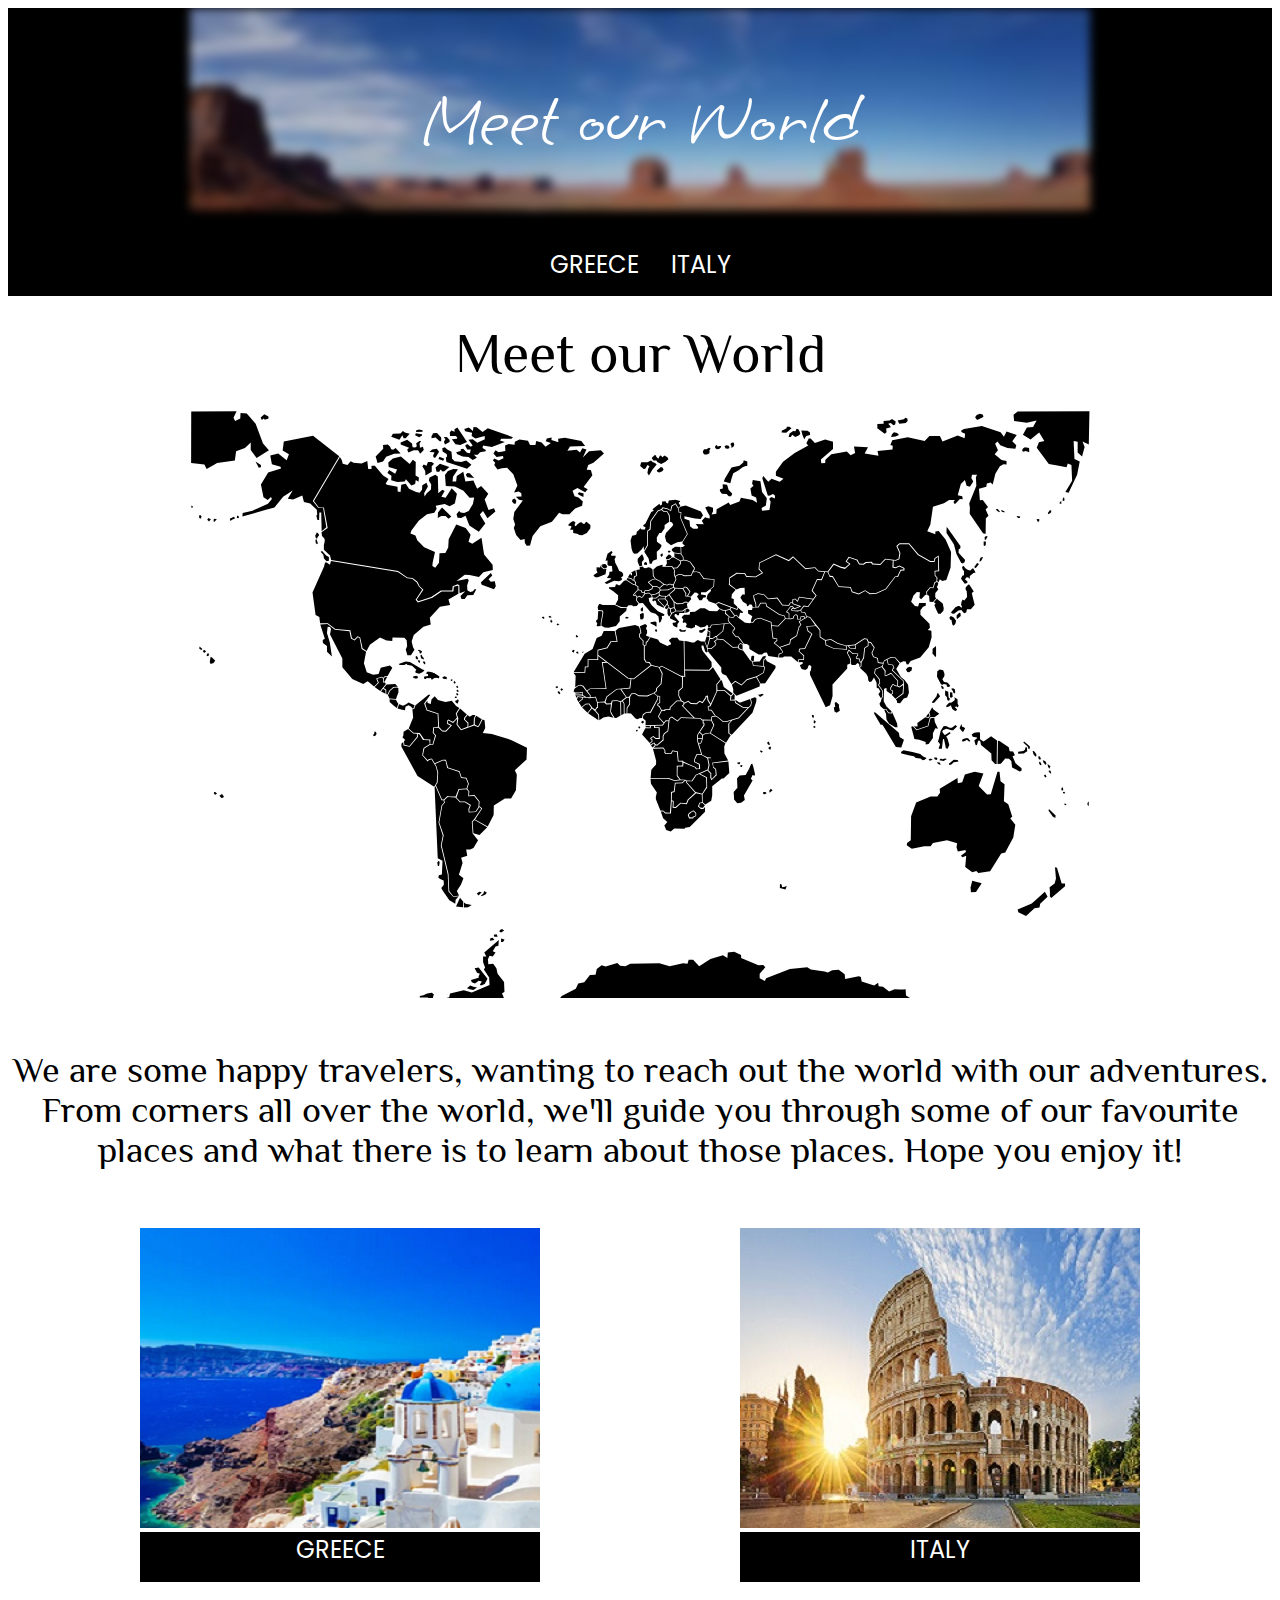
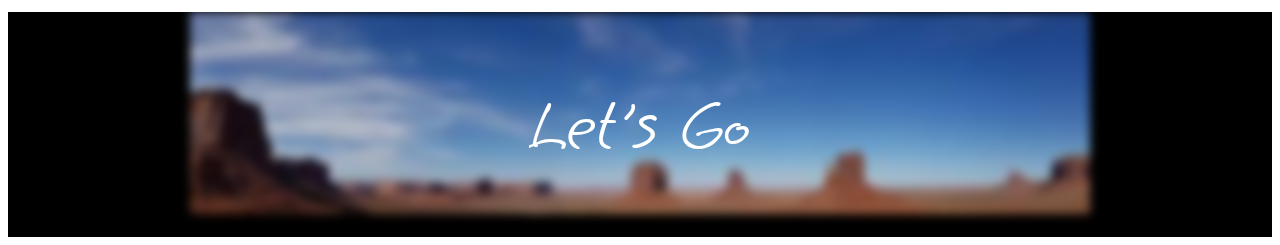
<file: index.html>
<!DOCTYPE html>
<html lang="en">
<head>
    <meta charset="UTF-8">
    <meta http-equiv="X-UA-Compatible" content="IE=edge">
    <meta name="viewport" content="width=device-width, initial-scale=1.0">
    <link rel="stylesheet" href="Styles/index.css">
    <link href="https://fonts.googleapis.com/css2?family=Grape+Nuts&family=Philosopher&family=Poppins:wght@100;500&display=swap" rel="stylesheet">
    <title>Meet Our World</title>
</head>
<body>
    <header>
        <div class="container">
            <img class="img-header" src="Images/Header/images_header.jpg" alt="Travel" style="width:100%;">
            <div class="centered">Meet our World</div>
        </div>
        <nav>
            <ul>
                <li><a href="Pages/greece.html">GREECE</a></li>
                <li><a href="Pages/italy.html">ITALY</a></li>
              </ul>
        </nav>
    </header>
    <div class="main">
        <h1>Meet our World</h1>
        <picture class="country-image">
            <img src="./Images/Home/images_map.svg" alt="World map">
        </picture>
        <div class="country-text">
            <h4>We are some happy travelers, wanting to reach out the world with our adventures. From corners all over the world, we'll guide you through some of our favourite places and what there is to learn about those places. Hope you enjoy it!</h4>
        </div>
    </div>
    <div class="country-container">
        <div class="card">
            <picture>
                <a href="Pages/greece.html">
                    <img src="Images/Home/images_greece_small.png" alt="Greece">
                    <div class="button">GREECE</div>
                </a>
            </picture>
        </div>
        <div class="card">
            <picture>
                <a href="Pages/italy.html">
                    <img src="Images/Home/images_italy.jpg" alt="Italy">
                    <div class="button">ITALY</div>
                </a>
            </picture>
        </div>    
    </div>
    <footer>
        <div class="container">
            <img class="img-header" src="./Images/Header/images_header.jpg" alt="Travel" style="width:100%;">
            <div class="centered">Let's Go</div>
        </div>
    </footer>
</body>
</html>
</file>
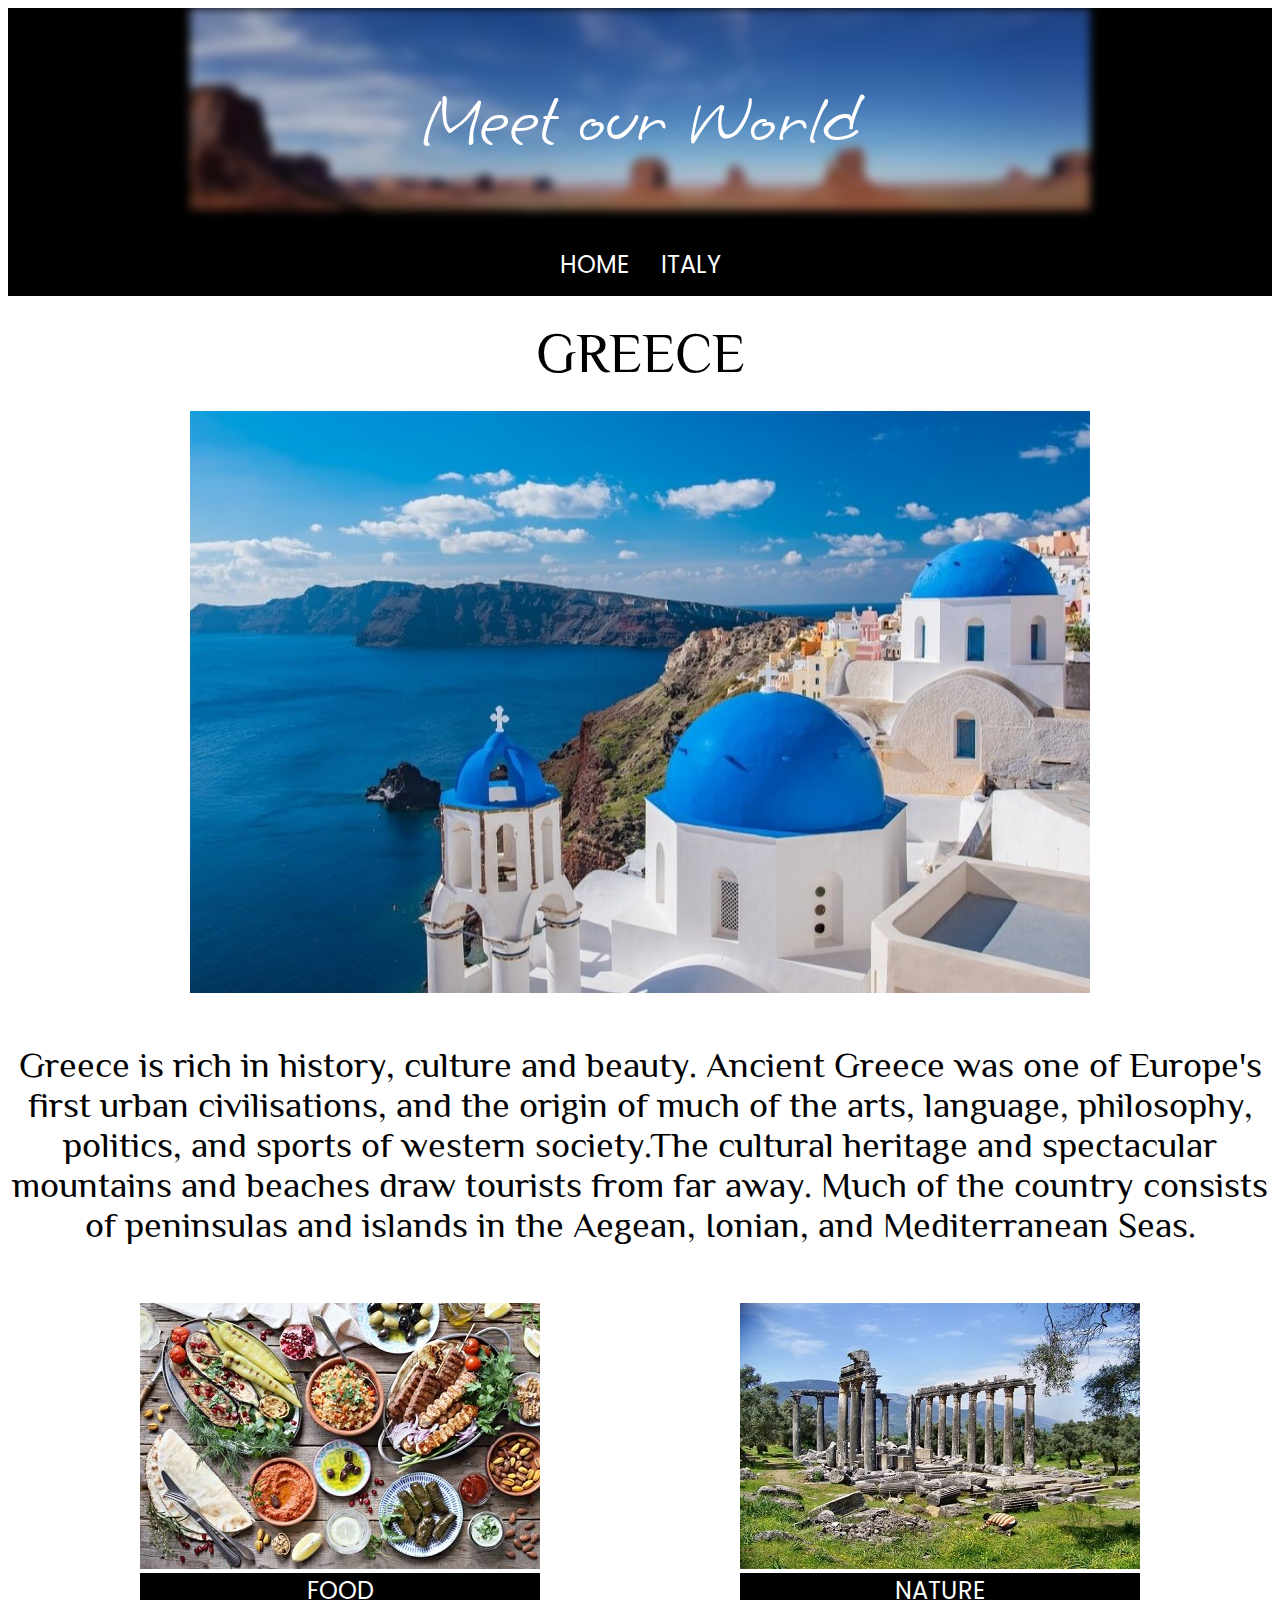
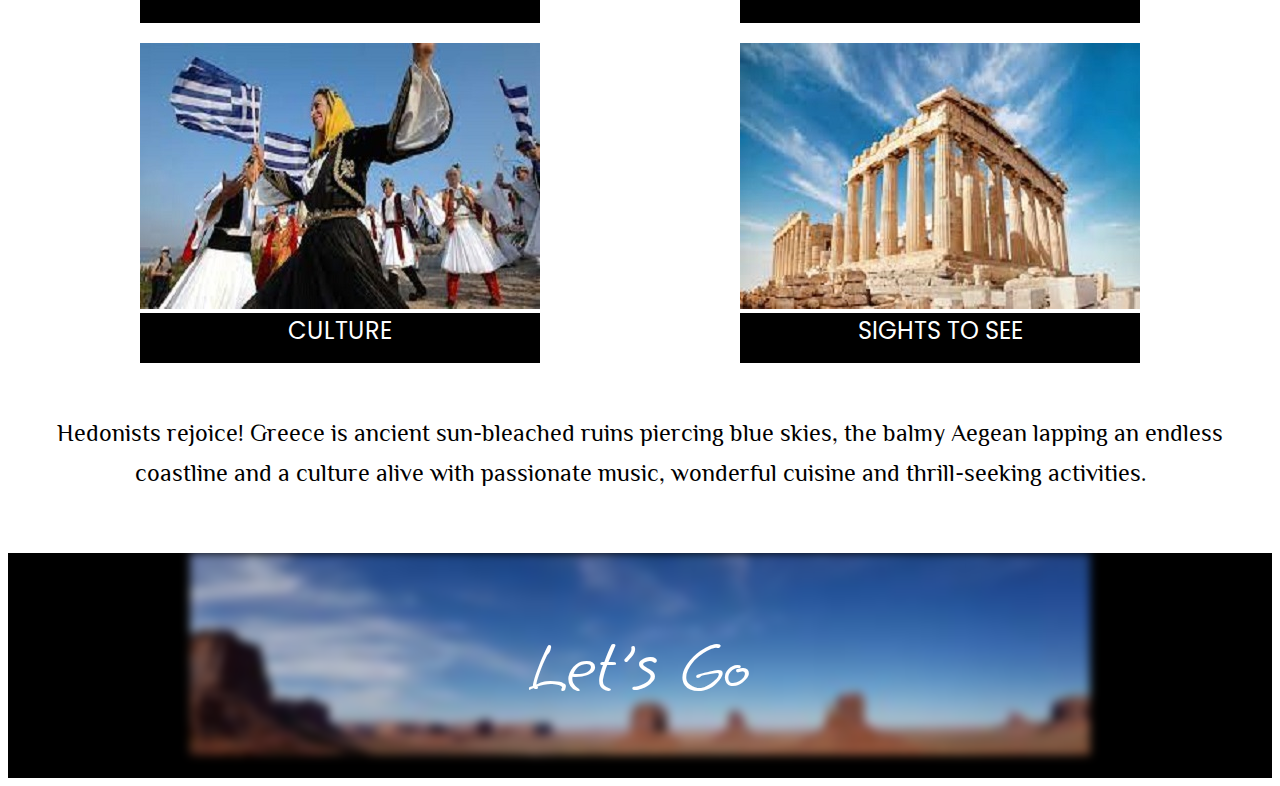
<file: Pages/greece.html>
<!DOCTYPE html>
<html lang="en">
<head>
    <meta charset="UTF-8">
    <meta http-equiv="X-UA-Compatible" content="IE=edge">
    <link rel="stylesheet" href="../Styles/country.css">
    <link href="https://fonts.googleapis.com/css2?family=Grape+Nuts&family=Philosopher&family=Poppins:wght@100;500&display=swap" rel="stylesheet">
    <meta name="viewport" content="width=device-width, initial-scale=1.0">
    <title>Greece</title>
</head>
<body>
    <header>
        <div class="container">
            <img class="img-header" src="../Images/Header/images_header.jpg" alt="Travel" style="width:100%;">
            <div class="centered">Meet our World</div>
        </div>
        <nav>
            <ul>
                <li><a href="../index.html" target="_self">HOME</a></li>
                <li><a href="italy.html" target="_self">ITALY</a></li>
              </ul>
        </nav>
    </header>
    <div class="main">
        <h1>GREECE</h1>
        <picture class="country-image">
            <img src="../Images/Images/Greece/images_santorini.jpg" alt="Santorini">
        </picture>
        <div class="country-text">
            <h4>Greece is rich in history, culture and beauty. Ancient Greece was one of Europe's first urban civilisations, and the origin of much of the arts, language, philosophy, politics, and sports of western society.The cultural heritage and spectacular mountains and beaches draw tourists from far away. Much of the country consists of peninsulas and islands in the Aegean, Ionian, and Mediterranean Seas.</h4>
        </div>
    </div>
    <div class="country-container">
        <div class="card">
            <picture>
                <a href="../Pages/Greece/food.html">
                    <img src="../Images/Images/Greece/images_food.jpg" alt="greek food">
                    <div class="button">FOOD</div>
                </a>
            </picture>
        </div>
        <div class="card">
            <picture>
                <a href="../Pages/Greece/Nature.html">
                    <img src="../Images/Images/Greece/images_nature.jpg" alt="greek nature">
                    <div class="button">NATURE</div>
                </a>
            </picture>
        </div>
        <div class="card">
            <picture>
                <a href="../Pages/Greece/culture.html">
                    <img src="../Images/Images/Greece/Sights/images_greekculture.jpg" alt="greek culture">
                    <div class="button">CULTURE</div>
                </a>
            </picture>
        </div>    
       <div class="card">
            <picture>
                <a href="../Pages/Greece/sights.html">
                    <img src="../Images/Images/Greece/images_culture.jpg" alt="sights to see">
                    <div class="button">SIGHTS TO SEE</div>
                </a>
            </picture>
       </div>
       <div>
           <h5>Hedonists rejoice! Greece is ancient sun-bleached ruins piercing blue skies, the balmy Aegean lapping an endless coastline and a culture alive with passionate music, wonderful cuisine and thrill-seeking activities.</h5>
       </div>
    </div>
    <footer>
        <div class="container">
            <img class="img-header" src="../Images/Header/images_header.jpg" alt="Travel" style="width:100%;">
            <div class="centered">Let's Go</div>
        </div>
    </footer>
</body>
</html>
</file>
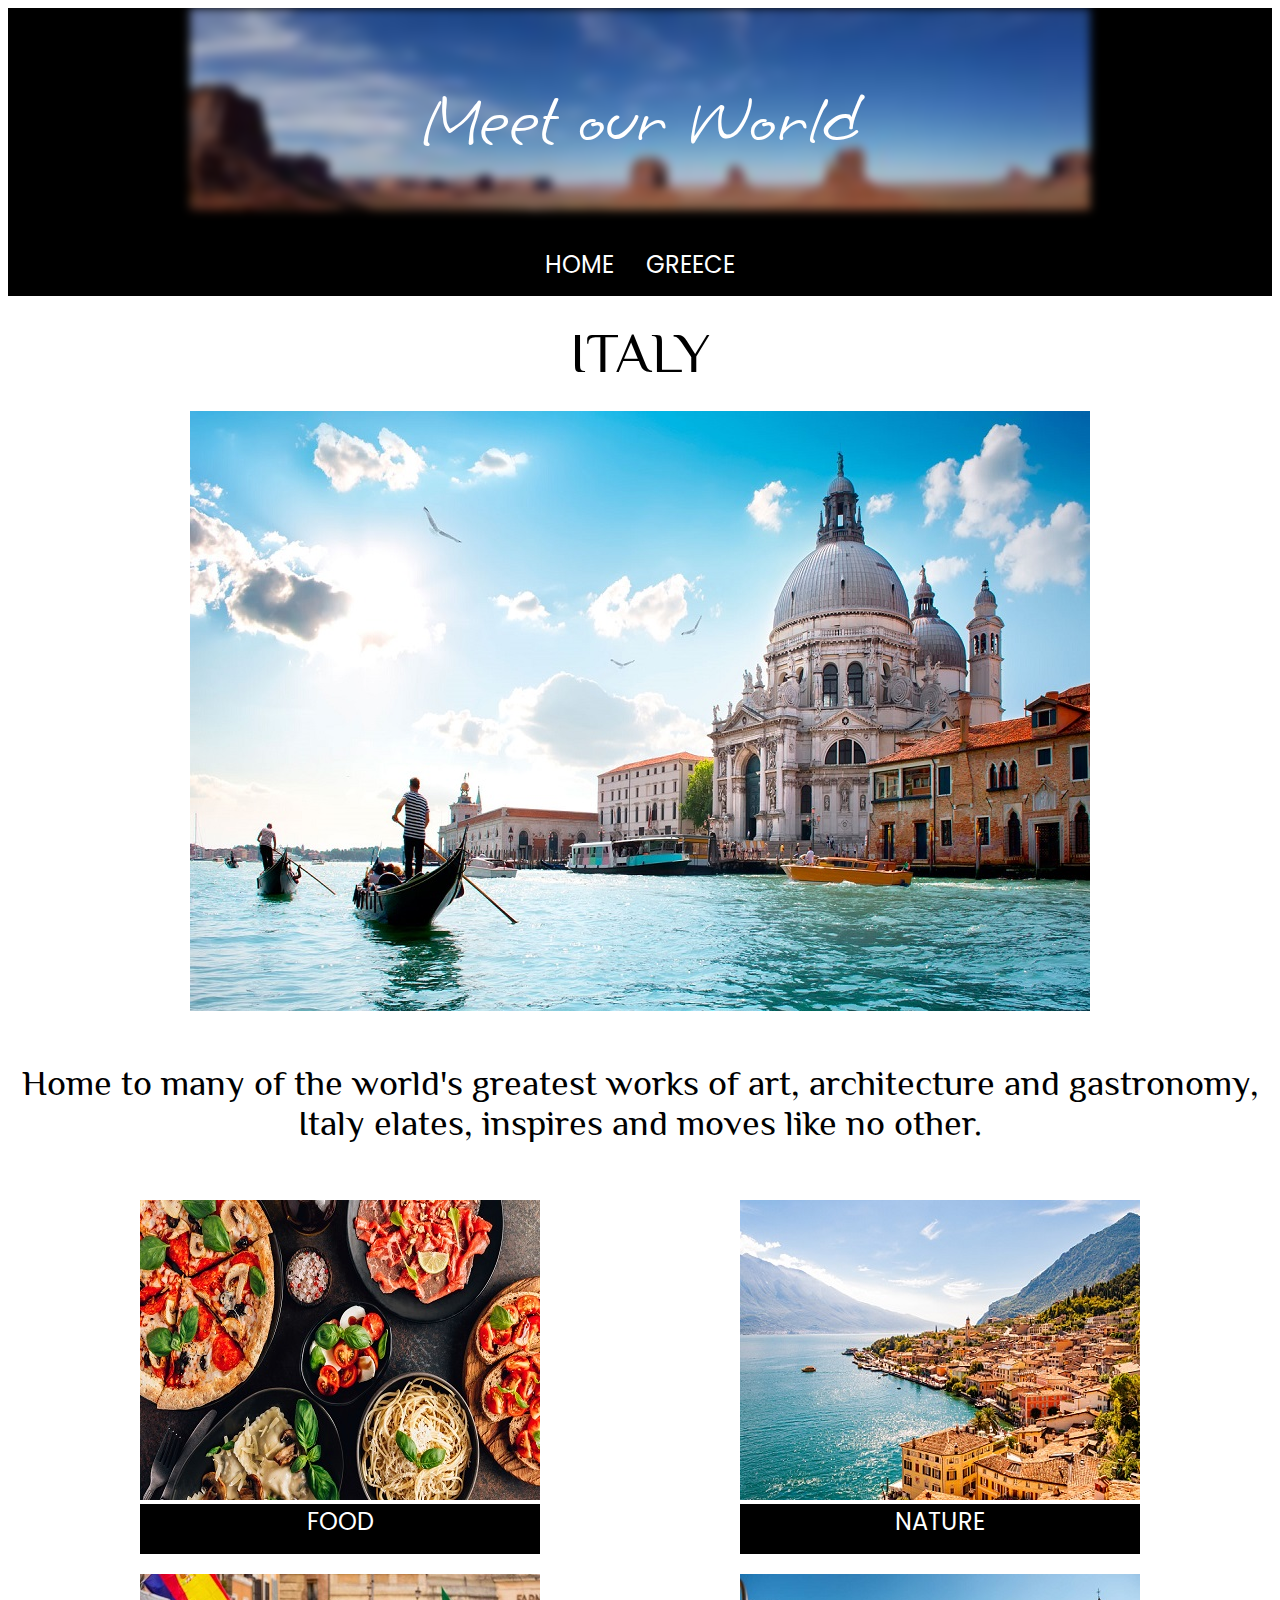
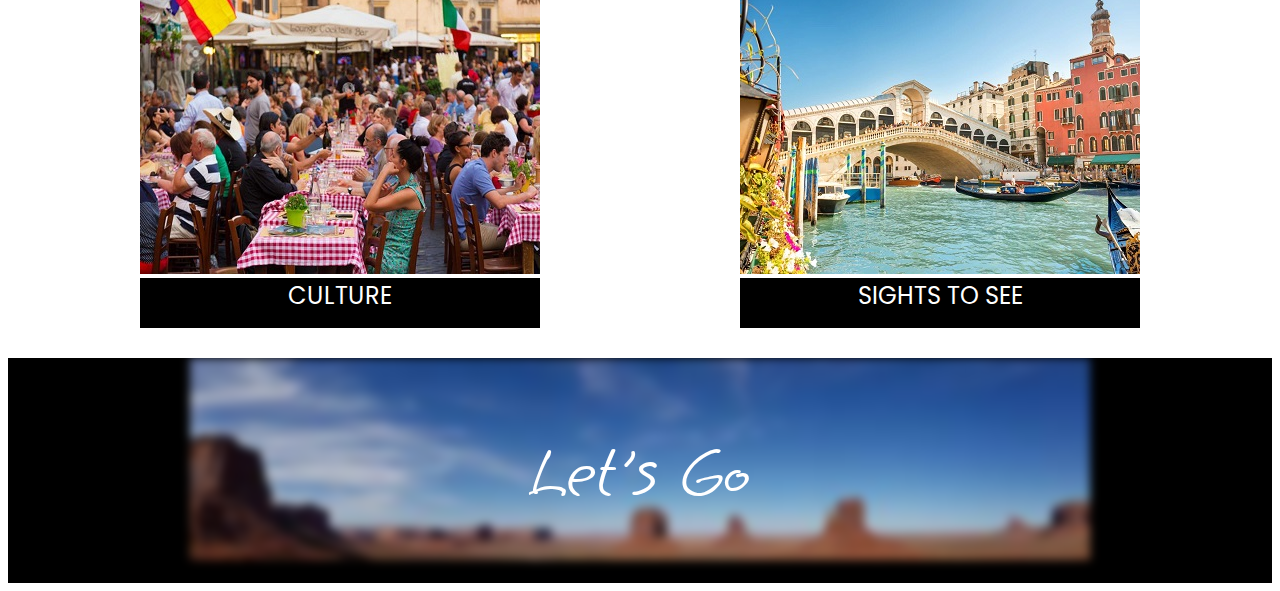
<file: Pages/italy.html>
<!DOCTYPE html>
<html lang="en">
<head>
    <meta charset="UTF-8">
    <meta http-equiv="X-UA-Compatible" content="IE=edge">
    <link rel="stylesheet" href="../Styles/country.css">
    <link href="https://fonts.googleapis.com/css2?family=Grape+Nuts&family=Philosopher&family=Poppins:wght@100;500&display=swap" rel="stylesheet">
    <meta name="viewport" content="width=device-width, initial-scale=1.0">
    <title>Italy</title>
</head>
<body>
    <header>
        <div class="container">
            <img class="img-header" src="../Images/Header/images_header.jpg" alt="Travel" style="width:100%;">
            <div class="centered">Meet our World</div>
        </div>
        <nav>
            <ul>
                <li><a href="../index.html" target="_self">HOME</a></li>
                <li><a href="greece.html" target="_self">GREECE</a></li>
              </ul>
        </nav>
    </header>
    <div class="main">
        <h1>ITALY</h1>
        <picture class="country-image">
            <img src="../Images/Images/Italy/images_italy.jpg" alt="Italy">
        </picture>
        <div class="country-text">
            <h4>Home to many of the world's greatest works of art, architecture and gastronomy, Italy elates, inspires and moves like no other.</h4>
        </div>
    </div>
    <div class="country-container">
        <div class="card">
            <picture>
                <a href="../Pages/Italy/itfood.html">
                    <img src="../Images/Images/Italy/food/italian_food.jpg" alt="italian food">
                    <div class="button">FOOD</div>
                </a>
            </picture>
        </div>
        <div class="card">
            <picture>
                <a href="../Pages/Italy/itnature.html">
                    <img src="../Images/Images/Italy/nature/images_nature.jpg" alt="itanlian nature">
                    <div class="button">NATURE</div>
                </a>
            </picture>
        </div>
        <div class="card">
            <picture>
                <a href="../Pages/Italy/itculture.html">
                    <img src="../Images/Images/Italy/culture/italian-culture1.jpg" alt="italian culture">
                    <div class="button">CULTURE</div>
                </a>
            </picture>
        </div>    
       <div class="card">
            <picture>
                <a href="../Pages/Italy/itsights.html">
                    <img src="../Images/Images/Italy/sights/images_venezia.jpg" alt="sights to see">
                    <div class="button">SIGHTS TO SEE</div>
                </a>
            </picture>
       </div>
       <div>
       </div>
    </div>
    <footer>
        <div class="container">
            <img class="img-header" src="../Images/Header/images_header.jpg" alt="Travel" style="width:100%;">
            <div class="centered">Let's Go</div>
        </div>
    </footer>
</body>
</html>
</file>
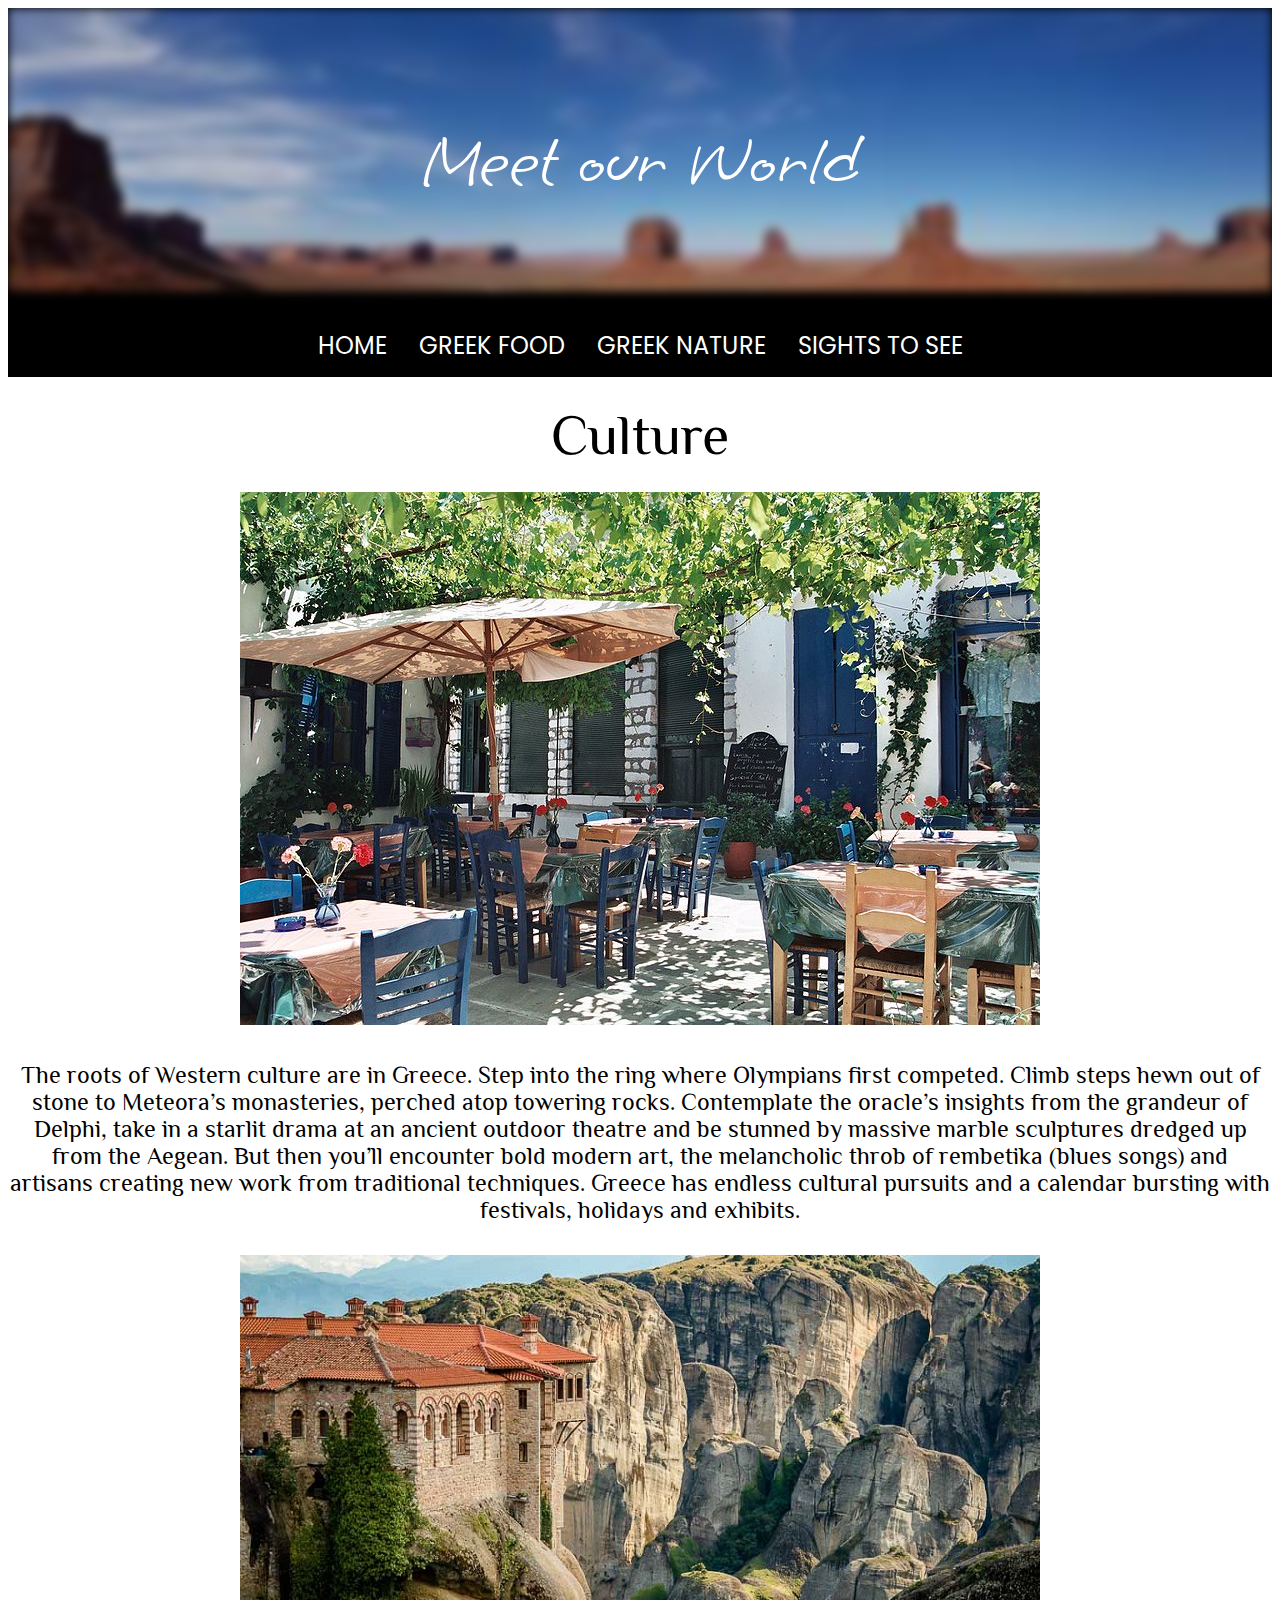
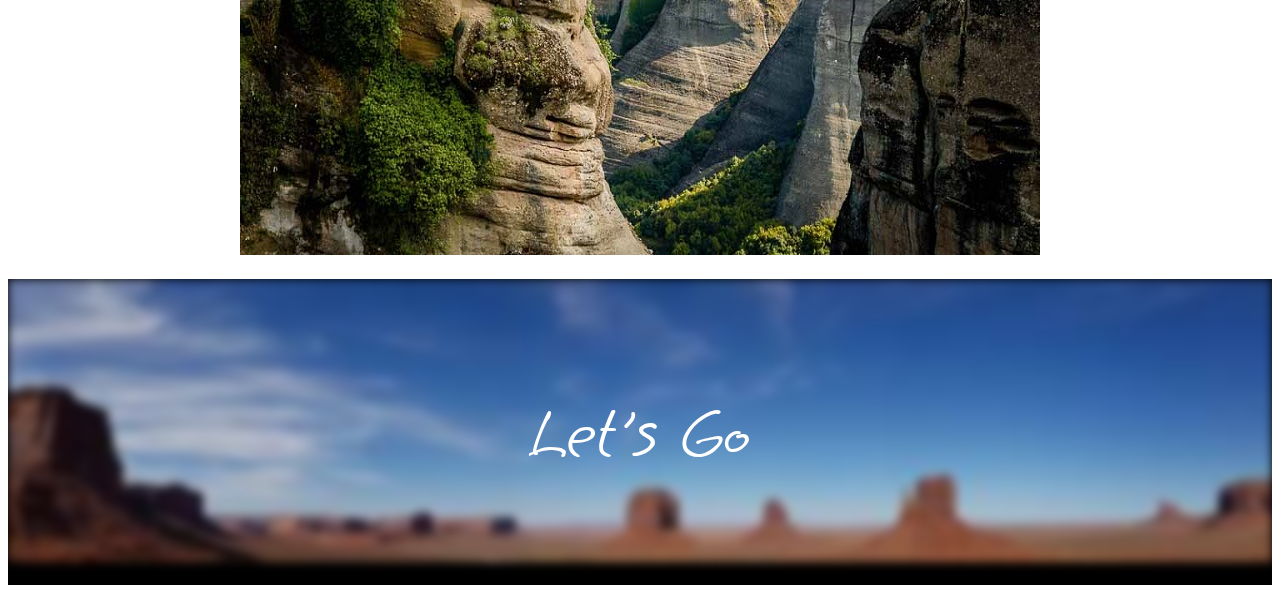
<file: Pages/Greece/culture.html>
<!DOCTYPE html>
<html lang="en">
<head>
    <meta charset="UTF-8">
    <meta http-equiv="X-UA-Compatible" content="IE=edge">
    <meta name="viewport" content="width=device-width, initial-scale=1.0">
    <link rel="stylesheet" href="../../Styles/Greece/secondpage.css">
    <link href="https://fonts.googleapis.com/css2?family=Grape+Nuts&family=Philosopher&family=Poppins:wght@100;500&display=swap" rel="stylesheet">
    <title>Greek Food</title>
</head>
<body>
    <header>
        <div class="container">
            <img class="img-header" src="../../Images/Header/images_header.jpg" alt="Travel" style="width:100%;">
            <div class="centered">Meet our World</div>
        </div>
        <nav>
            <ul>
                <li><a href="../../index.html" target="_self">HOME</a></li>
                <li><a href="./food.html" target="_self">GREEK FOOD</a></li>
                <li><a href="./culture.html" target="_self">GREEK NATURE</a></li>
                <li><a href="./sights.html" target="_self">SIGHTS TO SEE</a></li>
              </ul>
        </nav>
    </header>
    <div class="main">
        <h1>Culture</h1>
        <picture>
            <img src="../../Images/Images/Greece/Culture/img_culture_culture.jpg" alt="">
        </picture>
        <div class="country-text">
            <h4>The roots of Western culture are in Greece. Step into the ring where Olympians first competed. Climb steps hewn out of stone to Meteora’s monasteries, perched atop towering rocks. Contemplate the oracle’s insights from the grandeur of Delphi, take in a starlit drama at an ancient outdoor theatre and be stunned by massive marble sculptures dredged up from the Aegean. But then you’ll encounter bold modern art, the melancholic throb of rembetika (blues songs) and artisans creating new work from traditional techniques. Greece has endless cultural pursuits and a calendar bursting with festivals, holidays and exhibits.</h4>
        </div>
        <picture class="country-image">
            <img src="../../Images/Images/Greece/Nature/images_nature_nature2.jpg" alt="Santorini">
        </picture>
    </div>
    <footer>
        <div class="container">
            <img class="img-header" src="../../Images/Header/images_header.jpg" alt="Travel" style="width:100%;">
            <div class="centered">Let's Go</div>
        </div>
    </footer>
</body>
</html>
</file>
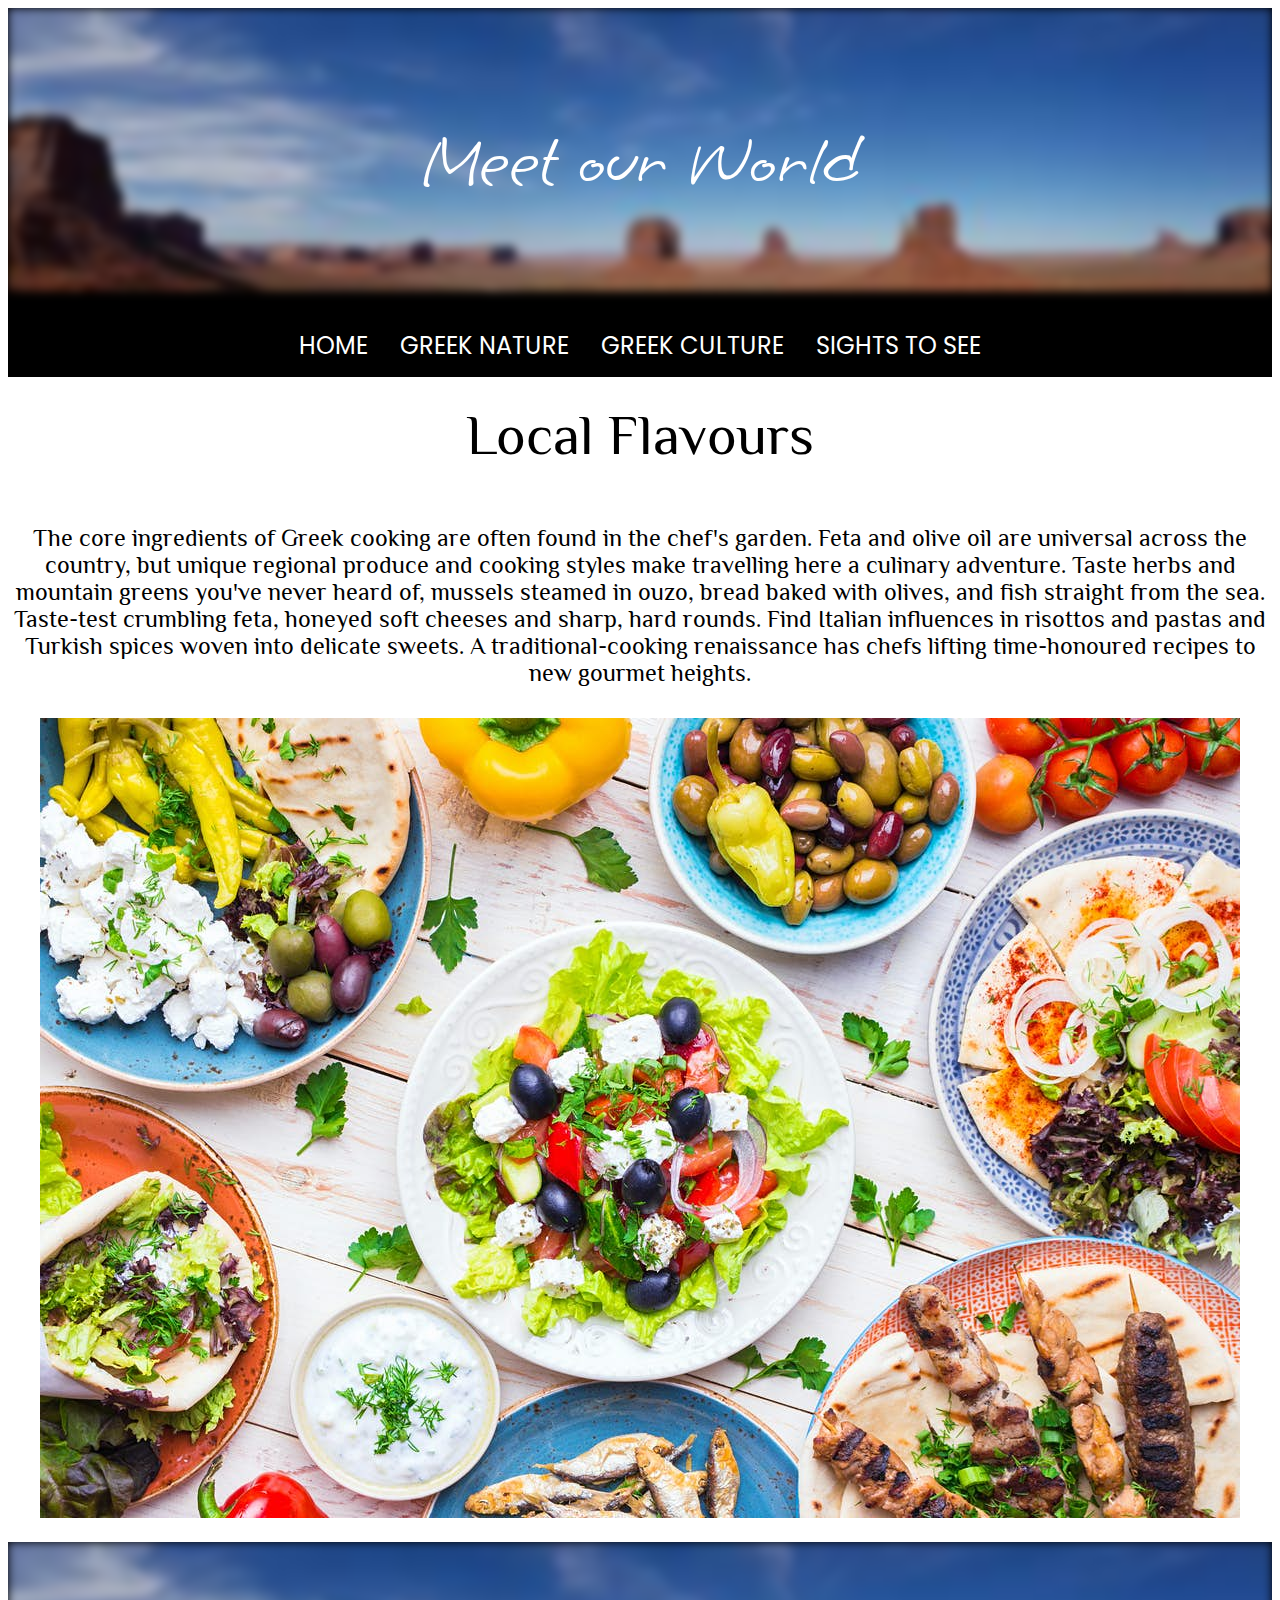
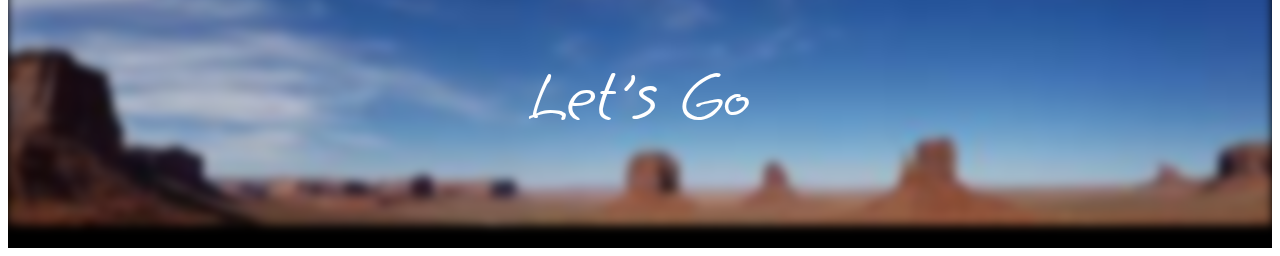
<file: Pages/Greece/food.html>
<!DOCTYPE html>
<html lang="en">
<head>
    <meta charset="UTF-8">
    <meta http-equiv="X-UA-Compatible" content="IE=edge">
    <meta name="viewport" content="width=device-width, initial-scale=1.0">
    <link rel="stylesheet" href="../../Styles/Greece/secondpage.css">
    <link href="https://fonts.googleapis.com/css2?family=Grape+Nuts&family=Philosopher&family=Poppins:wght@100;500&display=swap" rel="stylesheet">
    <title>Greek Food</title>
</head>
<body>
    <header>
        <div class="container">
            <img class="img-header" src="../../Images/Header/images_header.jpg" alt="Travel" style="width:100%;">
            <div class="centered">Meet our World</div>
        </div>
        <nav>
            <ul>
                <li><a href="../../index.html" target="_self">HOME</a></li>
                <li><a href="./Nature.html" target="_self">GREEK NATURE</a></li>
                <li><a href="./culture.html" target="_self">GREEK CULTURE</a></li>
                <li><a href="./sights.html" target="_self">SIGHTS TO SEE</a></li>
              </ul>
        </nav>
    </header>
    <div class="main">
        <h1>Local Flavours</h1>
        <div class="country-text">
            <h4>The core ingredients of Greek cooking are often found in the chef's garden. Feta and olive oil are universal across the country, but unique regional produce and cooking styles make travelling here a culinary adventure. Taste herbs and mountain greens you've never heard of, mussels steamed in ouzo, bread baked with olives, and fish straight from the sea. Taste-test crumbling feta, honeyed soft cheeses and sharp, hard rounds. Find Italian influences in risottos and pastas and Turkish spices woven into delicate sweets. A traditional-cooking renaissance has chefs lifting time-honoured recipes to new gourmet heights.</h4>
        </div>
        <picture class="country-image">
            <img src="../../Images/Images/Greece/Food/images_food_food.jpg" alt="Santorini">
        </picture>
    </div>
    <footer>
        <div class="container">
            <img class="img-header" src="../../Images/Header/images_header.jpg" alt="Travel" style="width:100%;">
            <div class="centered">Let's Go</div>
        </div>
    </footer>
</body>
</html>
</file>
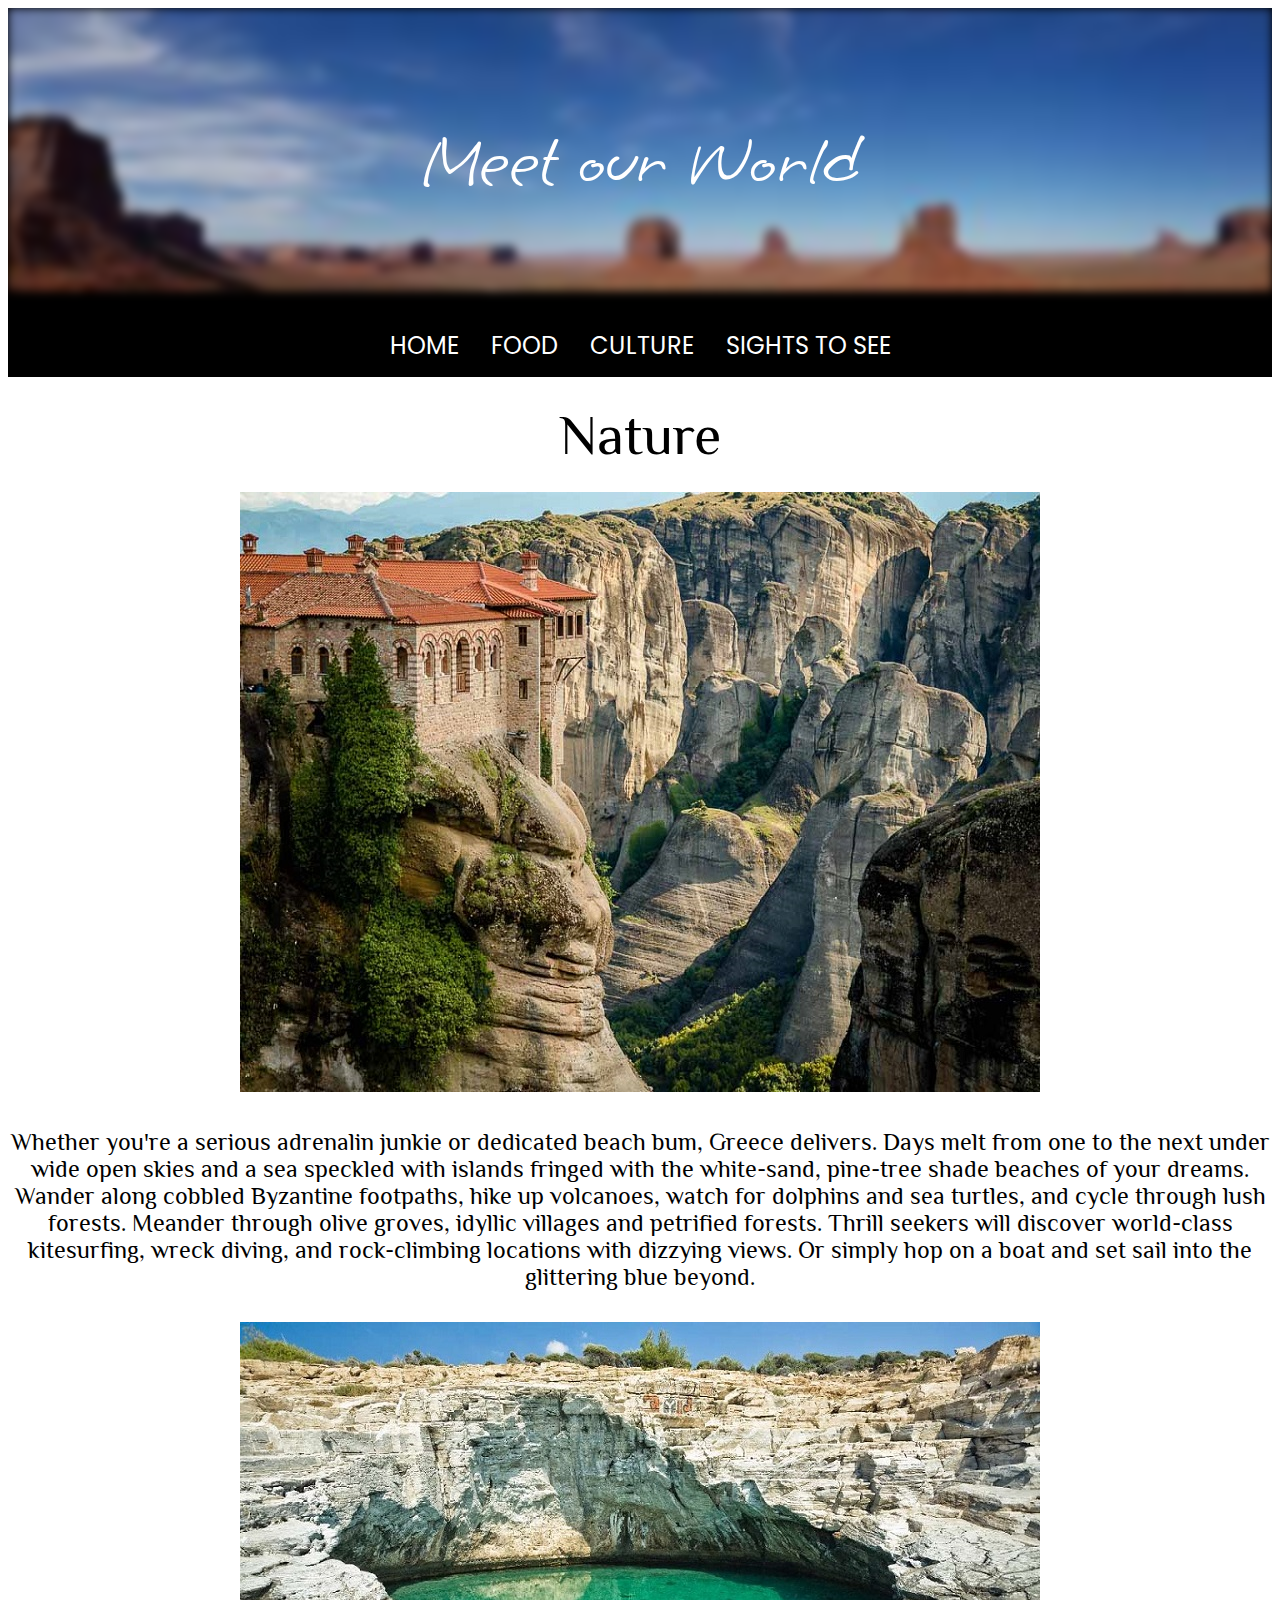
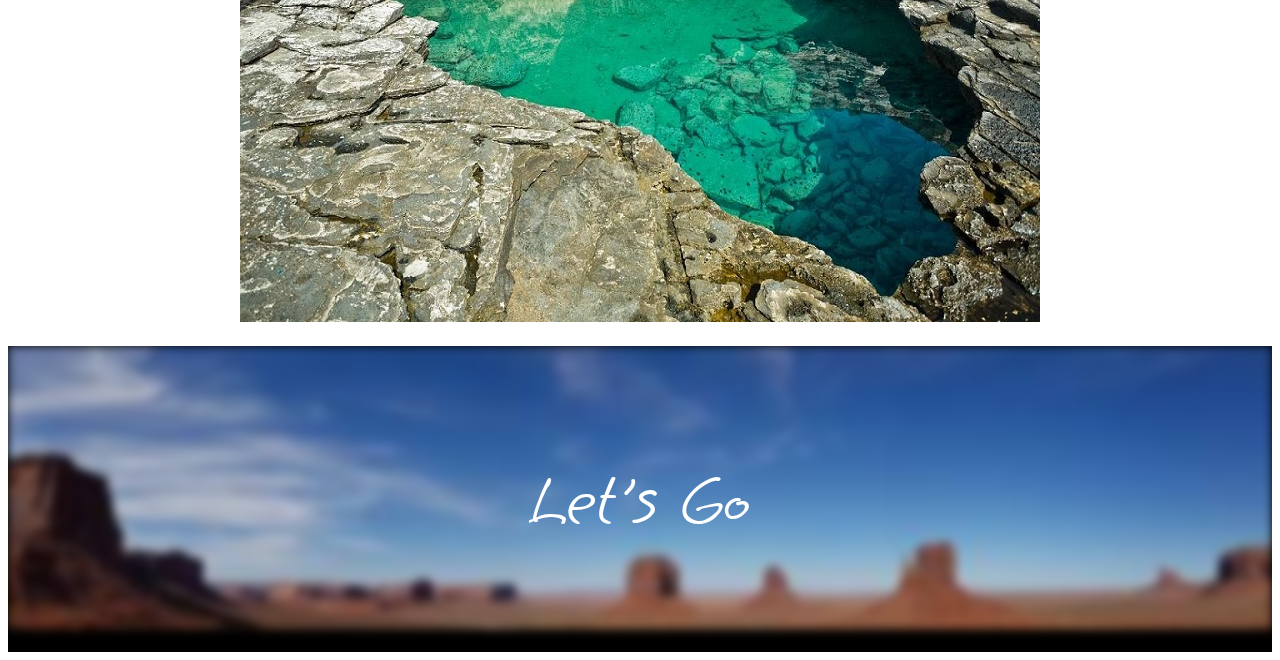
<file: Pages/Greece/Nature.html>
<!DOCTYPE html>
<html lang="en">
<head>
    <meta charset="UTF-8">
    <meta http-equiv="X-UA-Compatible" content="IE=edge">
    <meta name="viewport" content="width=device-width, initial-scale=1.0">
    <link rel="stylesheet" href="../../Styles/Greece/secondpage.css">
    <link href="https://fonts.googleapis.com/css2?family=Grape+Nuts&family=Philosopher&family=Poppins:wght@100;500&display=swap" rel="stylesheet">
    <title>Greek Nature</title>
</head>
<body>
    <header>
        <div class="container">
            <img class="img-header" src="../../Images/Header/images_header.jpg" alt="Travel" style="width:100%;">
            <div class="centered">Meet our World</div>
        </div>
        <nav>
            <ul>
                <li><a href="../../index.html" target="_self">HOME</a></li>
                <li><a href="./food.html" target="_self">FOOD</a></li>
                <li><a href="./culture.html" target="_self">CULTURE</a></li>
                <li><a href="./sights.html" target="_self">SIGHTS TO SEE</a></li>
              </ul>
        </nav>
    </header>
    <div class="main">
        <h1>Nature</h1>
        <picture>
            <img src="../../Images/Images/Greece/Nature/images_nature_nature2.jpg" alt="">
        </picture>
        <div class="country-text">
            <h4>Whether you're a serious adrenalin junkie or dedicated beach bum, Greece delivers. Days melt from one to the next under wide open skies and a sea speckled with islands fringed with the white-sand, pine-tree shade beaches of your dreams. Wander along cobbled Byzantine footpaths, hike up volcanoes, watch for dolphins and sea turtles, and cycle through lush forests. Meander through olive groves, idyllic villages and petrified forests. Thrill seekers will discover world-class kitesurfing, wreck diving, and rock-climbing locations with dizzying views. Or simply hop on a boat and set sail into the glittering blue beyond.</h4>
        </div>
        <picture class="country-image">
            <img src="../../Images/Images/Greece/Nature/images_nature_nature1.jpg" alt="Santorini">
        </picture>
    </div>
    <footer>
        <div class="container">
            <img class="img-header" src="../../Images/Header/images_header.jpg" alt="Travel" style="width:100%;">
            <div class="centered">Let's Go</div>
        </div>
    </footer>
</body>
</html>
</file>
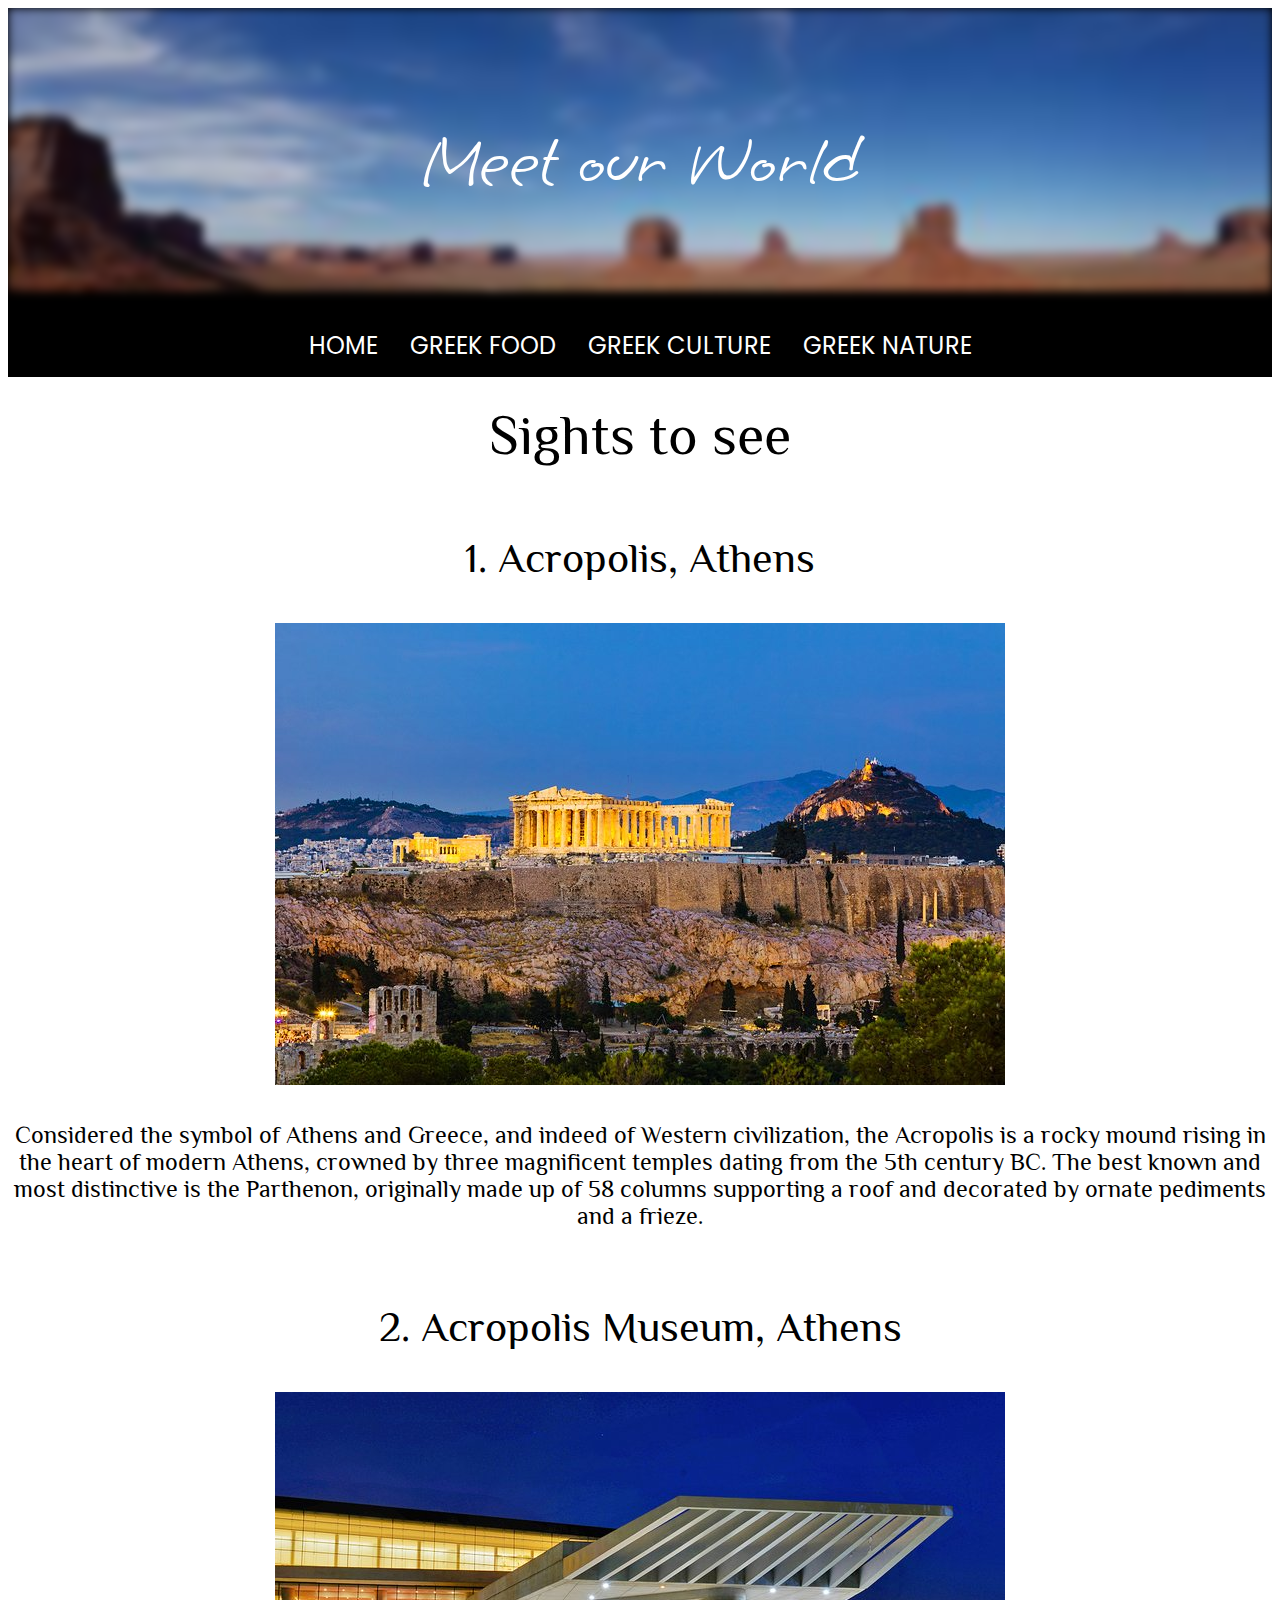
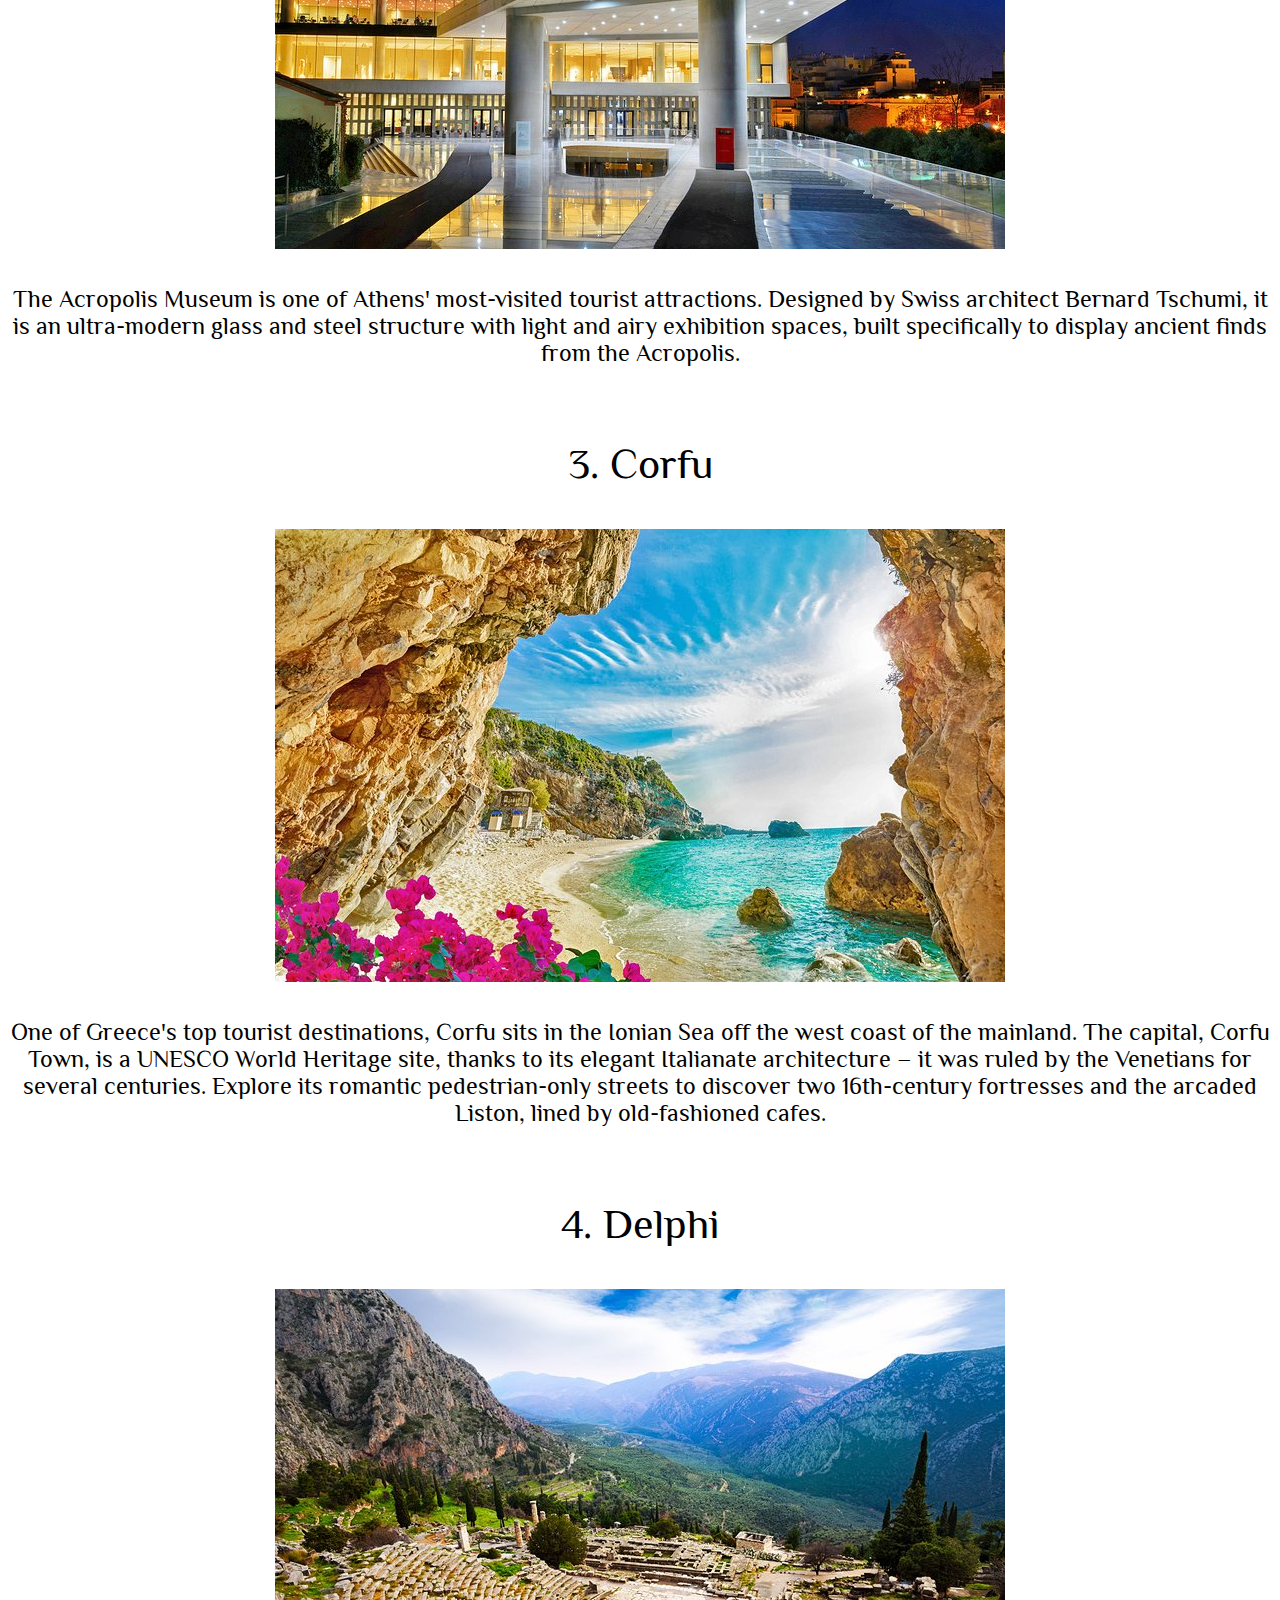
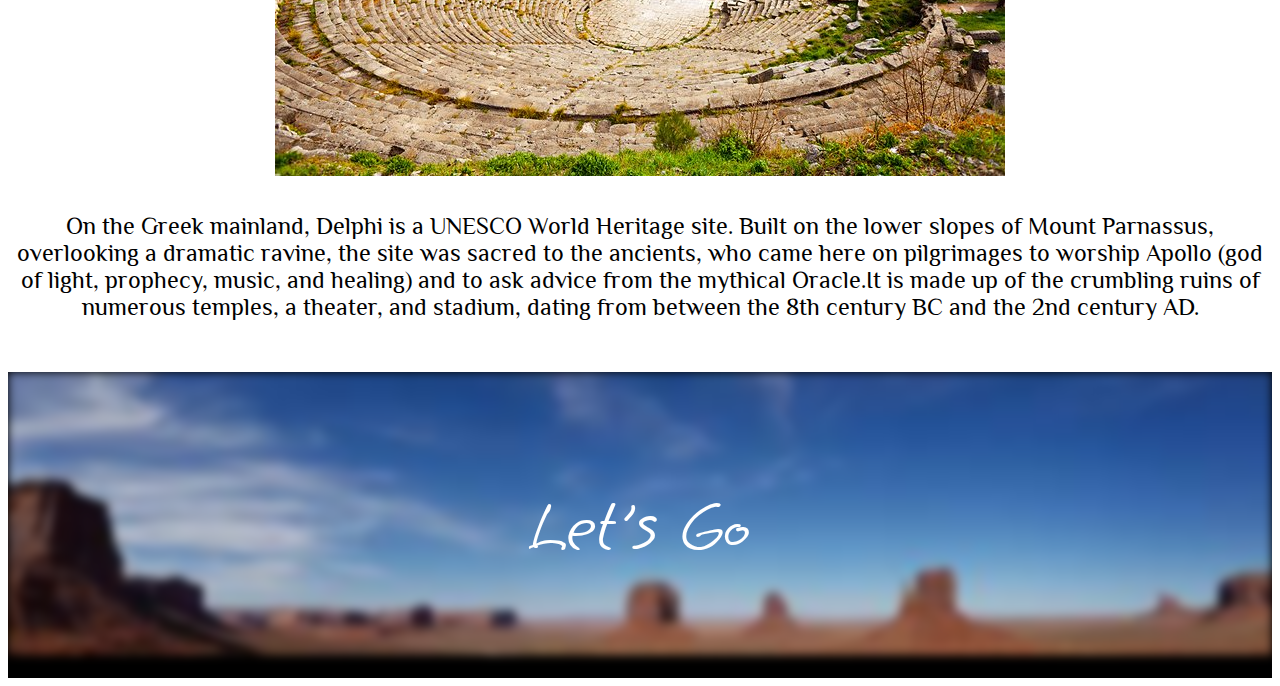
<file: Pages/Greece/sights.html>
<!DOCTYPE html>
<html lang="en">
<head>
    <meta charset="UTF-8">
    <meta http-equiv="X-UA-Compatible" content="IE=edge">
    <meta name="viewport" content="width=device-width, initial-scale=1.0">
    <link rel="stylesheet" href="../../Styles/Greece/secondpage.css">
    <link href="https://fonts.googleapis.com/css2?family=Grape+Nuts&family=Philosopher&family=Poppins:wght@100;500&display=swap" rel="stylesheet">
    <title>Sights to see</title>
</head>
<body>
    <header>
        <div class="container">
            <img class="img-header" src="../../Images/Header/images_header.jpg" alt="Travel" style="width:100%;">
            <div class="centered">Meet our World</div>
        </div>
        <nav>
            <ul>
                <li><a href="../../index.html" target="_self">HOME</a></li>
                <li><a href="./food.html" target="_self">GREEK FOOD</a></li>
                <li><a href="./culture.html" target="_self">GREEK CULTURE</a></li>
                <li><a href="./Nature.html" target="_self">GREEK NATURE</a></li>
              </ul>
        </nav>
    </header>
    <div class="main">
        <h1>Sights to see</h1>
        <h3>1. Acropolis, Athens</h3>
        <picture>
            <img src="../../Images/Images/Greece/Sights/images_greek_sights1.jpg" alt="">
        </picture>
            <h4>Considered the symbol of Athens and Greece, and indeed of Western civilization, the Acropolis is a rocky mound rising in the heart of modern Athens, crowned by three magnificent temples dating from the 5th century BC. The best known and most distinctive is the Parthenon, originally made up of 58 columns supporting a roof and decorated by ornate pediments and a frieze.</h4>
        <h3>2. Acropolis Museum, Athens</h3>
        <picture>
            <img src="../../Images/Images/Greece/Sights/images_greek_sights2.jpg" alt="Santorini">
        </picture>
            <h4>The Acropolis Museum is one of Athens' most-visited tourist attractions. Designed by Swiss architect Bernard Tschumi, it is an ultra-modern glass and steel structure with light and airy exhibition spaces, built specifically to display ancient finds from the Acropolis.</h4>
        <h3>3. Corfu</h3>
        <picture class="country-image">
            <img src="../../Images/Images/Greece/Sights/images_greek_sights3.jpg" alt="Santorini">
        </picture>
            <h4>One of Greece's top tourist destinations, Corfu sits in the Ionian Sea off the west coast of the mainland. The capital, Corfu Town, is a UNESCO World Heritage site, thanks to its elegant Italianate architecture – it was ruled by the Venetians for several centuries. Explore its romantic pedestrian-only streets to discover two 16th-century fortresses and the arcaded Liston, lined by old-fashioned cafes.</h4>
        <h3>4. Delphi</h3>
        <picture class="country-image">
            <img src="../../Images/Images/Greece/Sights/images_greek_sights4.jpg" alt="Santorini">
        </picture>
            <h4>On the Greek mainland, Delphi is a UNESCO World Heritage site. Built on the lower slopes of Mount Parnassus, overlooking a dramatic ravine, the site was sacred to the ancients, who came here on pilgrimages to worship Apollo (god of light, prophecy, music, and healing) and to ask advice from the mythical Oracle.It is made up of the crumbling ruins of numerous temples, a theater, and stadium, dating from between the 8th century BC and the 2nd century AD.</h4>
    </div>     
    <footer>
        <div class="container">
            <img class="img-header" src="../../Images/Header/images_header.jpg" alt="Travel" style="width:100%;">
            <div class="centered">Let's Go</div>
        </div>
    </footer>
</body>
</html>
</file>
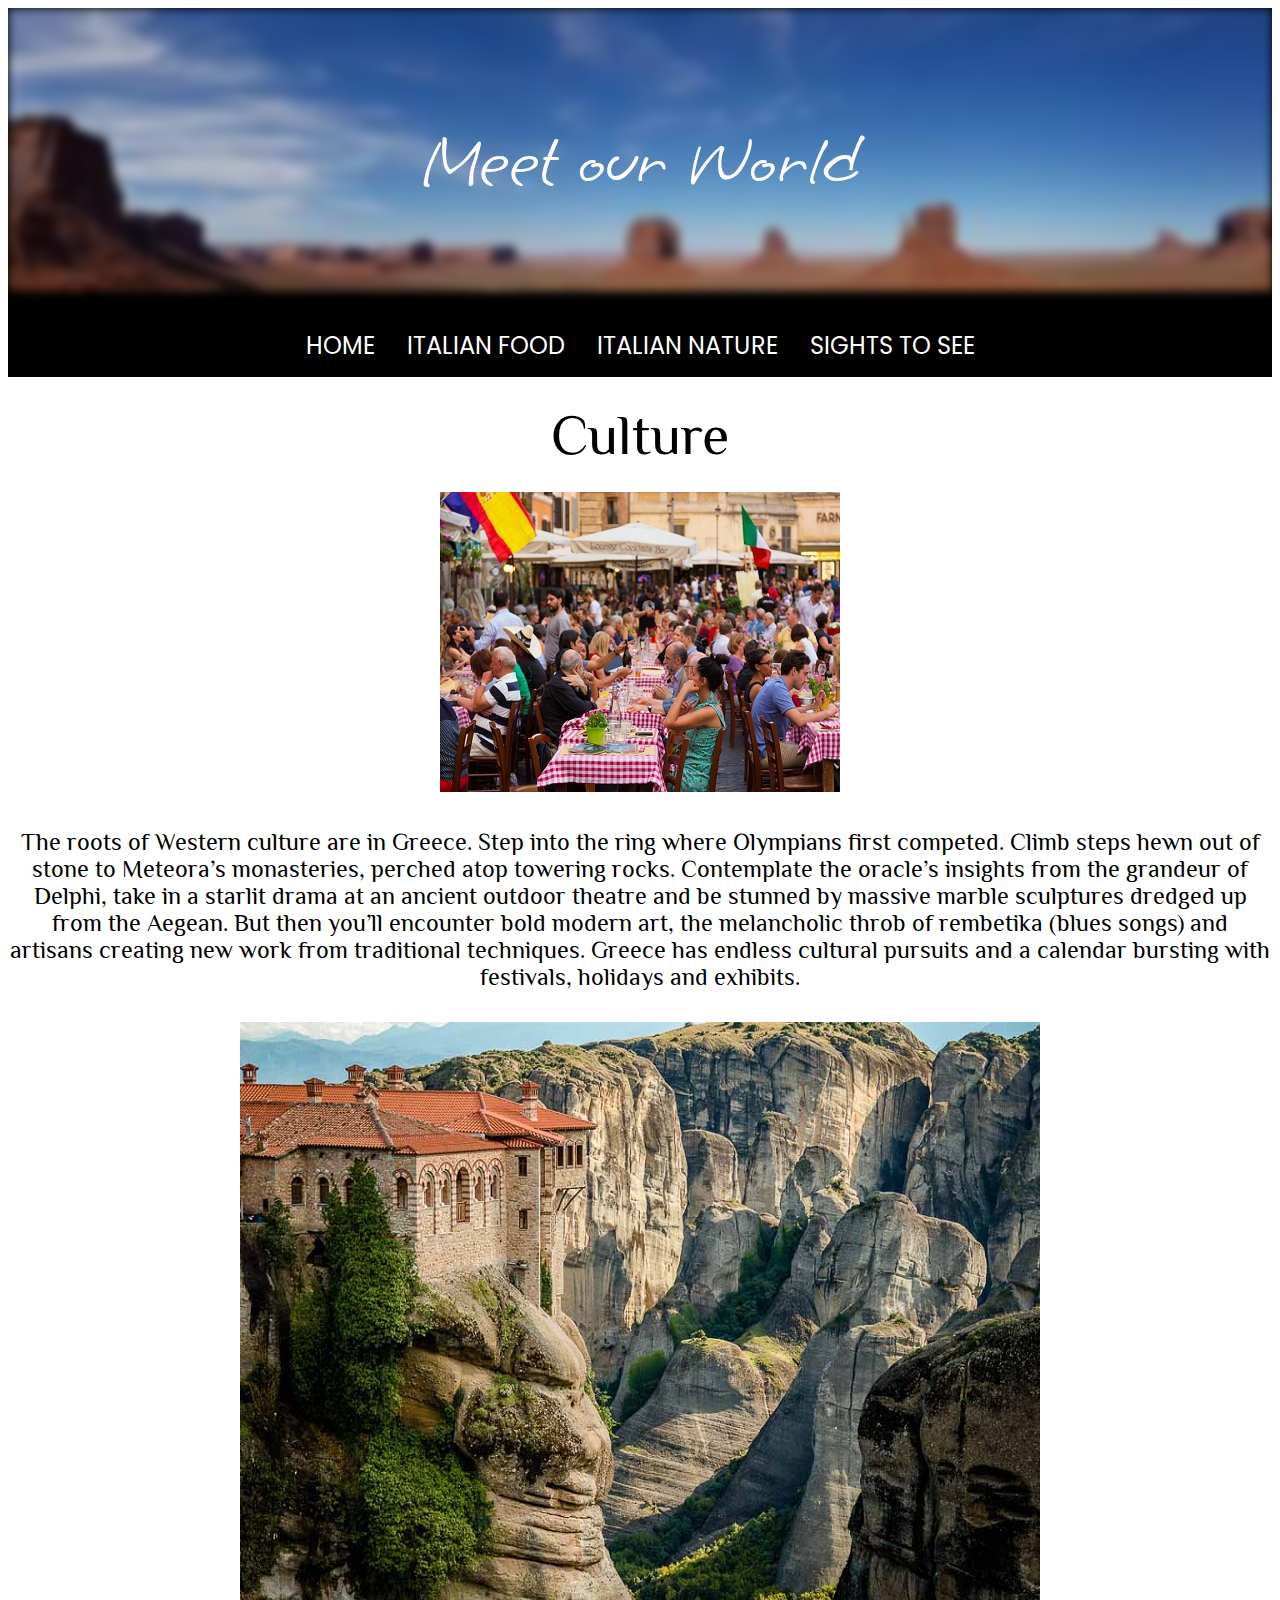
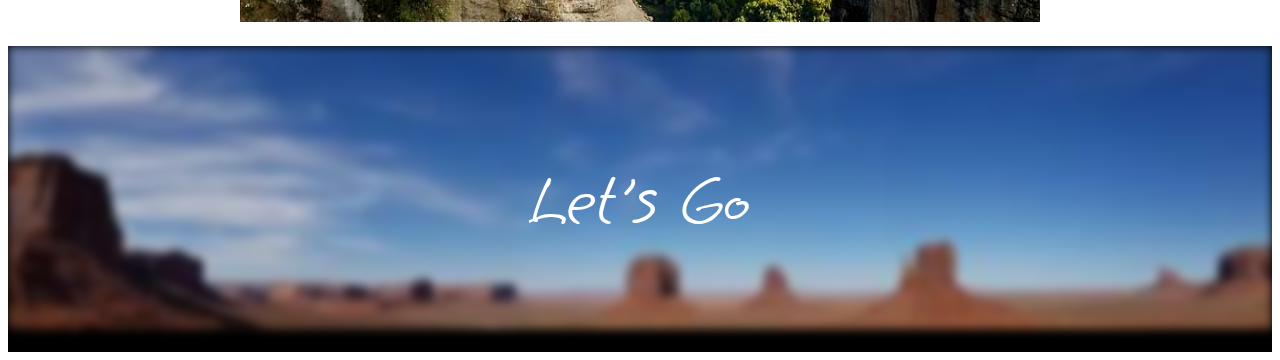
<file: Pages/Italy/itculture.html>
<!DOCTYPE html>
<html lang="en">
<head>
    <meta charset="UTF-8">
    <meta http-equiv="X-UA-Compatible" content="IE=edge">
    <meta name="viewport" content="width=device-width, initial-scale=1.0">
    <link rel="stylesheet" href="../../Styles/Greece/secondpage.css">
    <link href="https://fonts.googleapis.com/css2?family=Grape+Nuts&family=Philosopher&family=Poppins:wght@100;500&display=swap" rel="stylesheet">
    <title>Italian Culture</title>
</head>
<body>
    <header>
        <div class="container">
            <img class="img-header" src="../../Images/Header/images_header.jpg" alt="Travel" style="width:100%;">
            <div class="centered">Meet our World</div>
        </div>
        <nav>
            <ul>
                <li><a href="../../index.html" target="_self">HOME</a></li>
                <li><a href="./itfood.html" target="_self"> ITALIAN FOOD</a></li>
                <li><a href="./itnature.html" target="_self">ITALIAN NATURE</a></li>
                <li><a href="./itsights.html" target="_self">SIGHTS TO SEE </a></li>
              </ul>
        </nav>
    </header>
    <div class="main">
        <h1>Culture</h1>
        <picture>
            <img src="../../Images/Images/Italy/culture/italian-culture1.jpg" alt="italian culture">
        </picture>
        <div class="country-text">
            <h4>The roots of Western culture are in Greece. Step into the ring where Olympians first competed. Climb steps hewn out of stone to Meteora’s monasteries, perched atop towering rocks. Contemplate the oracle’s insights from the grandeur of Delphi, take in a starlit drama at an ancient outdoor theatre and be stunned by massive marble sculptures dredged up from the Aegean. But then you’ll encounter bold modern art, the melancholic throb of rembetika (blues songs) and artisans creating new work from traditional techniques. Greece has endless cultural pursuits and a calendar bursting with festivals, holidays and exhibits.</h4>
        </div>
        <picture class="country-image">
            <img src="../../Images/Images/Greece/Nature/images_nature_nature2.jpg" alt="Santorini">
        </picture>
    </div>
    <footer>
        <div class="container">
            <img class="img-header" src="../../Images/Header/images_header.jpg" alt="Travel" style="width:100%;">
            <div class="centered">Let's Go</div>
        </div>
    </footer>
</body>
</html>
</file>
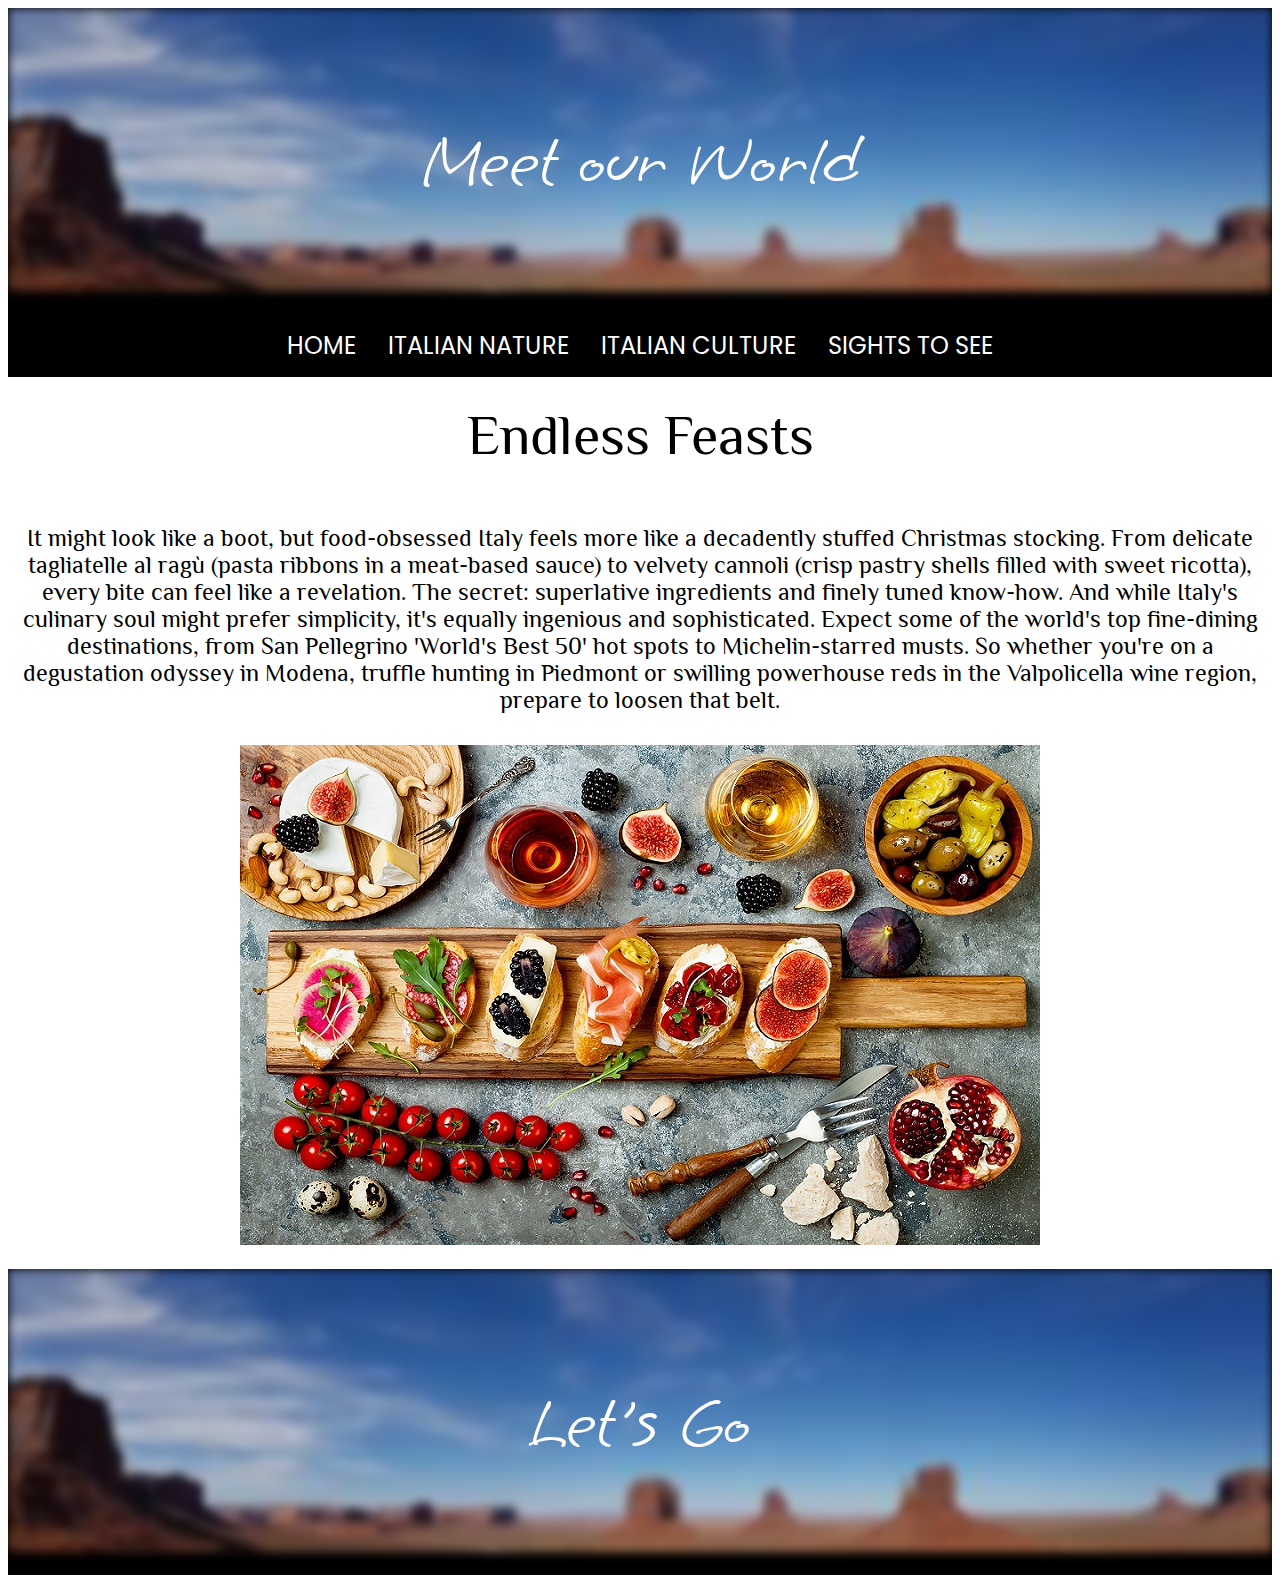
<file: Pages/Italy/itfood.html>
<!DOCTYPE html>
<html lang="en">
<head>
    <meta charset="UTF-8">
    <meta http-equiv="X-UA-Compatible" content="IE=edge">
    <meta name="viewport" content="width=device-width, initial-scale=1.0">
    <link rel="stylesheet" href="../../Styles/Greece/secondpage.css">
    <link href="https://fonts.googleapis.com/css2?family=Grape+Nuts&family=Philosopher&family=Poppins:wght@100;500&display=swap" rel="stylesheet">
    <title>Italian Food</title>
</head>
<body>
    <header>
        <div class="container">
            <img class="img-header" src="../../Images/Header/images_header.jpg" alt="Travel" style="width:100%;">
            <div class="centered">Meet our World</div>
        </div>
        <nav>
            <ul>
                <li><a href="../../index.html" target="_self">HOME</a></li>
                <li><a href="./itnature.html" target="_self">ITALIAN NATURE</a></li>
                <li><a href="./itculture.html" target="_self">ITALIAN CULTURE</a></li>
                <li><a href="./itsights.html" target="_self">SIGHTS TO SEE</a></li>
              </ul>
        </nav>
    </header>
    <div class="main">
        <h1>Endless Feasts</h1>
        <div class="country-text">
            <h4>It might look like a boot, but food-obsessed Italy feels more like a decadently stuffed Christmas stocking. From delicate tagliatelle al ragù (pasta ribbons in a meat-based sauce) to velvety cannoli (crisp pastry shells filled with sweet ricotta), every bite can feel like a revelation. The secret: superlative ingredients and finely tuned know-how. And while Italy's culinary soul might prefer simplicity, it's equally ingenious and sophisticated. Expect some of the world's top fine-dining destinations, from San Pellegrino 'World's Best 50' hot spots to Michelin-starred musts. So whether you're on a degustation odyssey in Modena, truffle hunting in Piedmont or swilling powerhouse reds in the Valpolicella wine region, prepare to loosen that belt.</h4>
        </div>
        <picture class="country-image">
            <img src="../../Images/Images/Italy/food/italian_food1.jpg" alt="italian food">
        </picture>
    </div>
    <footer>
        <div class="container">
            <img class="img-header" src="../../Images/Header/images_header.jpg" alt="Travel" style="width:100%;">
            <div class="centered">Let's Go</div>
        </div>
    </footer>
</body>
</html>
</file>
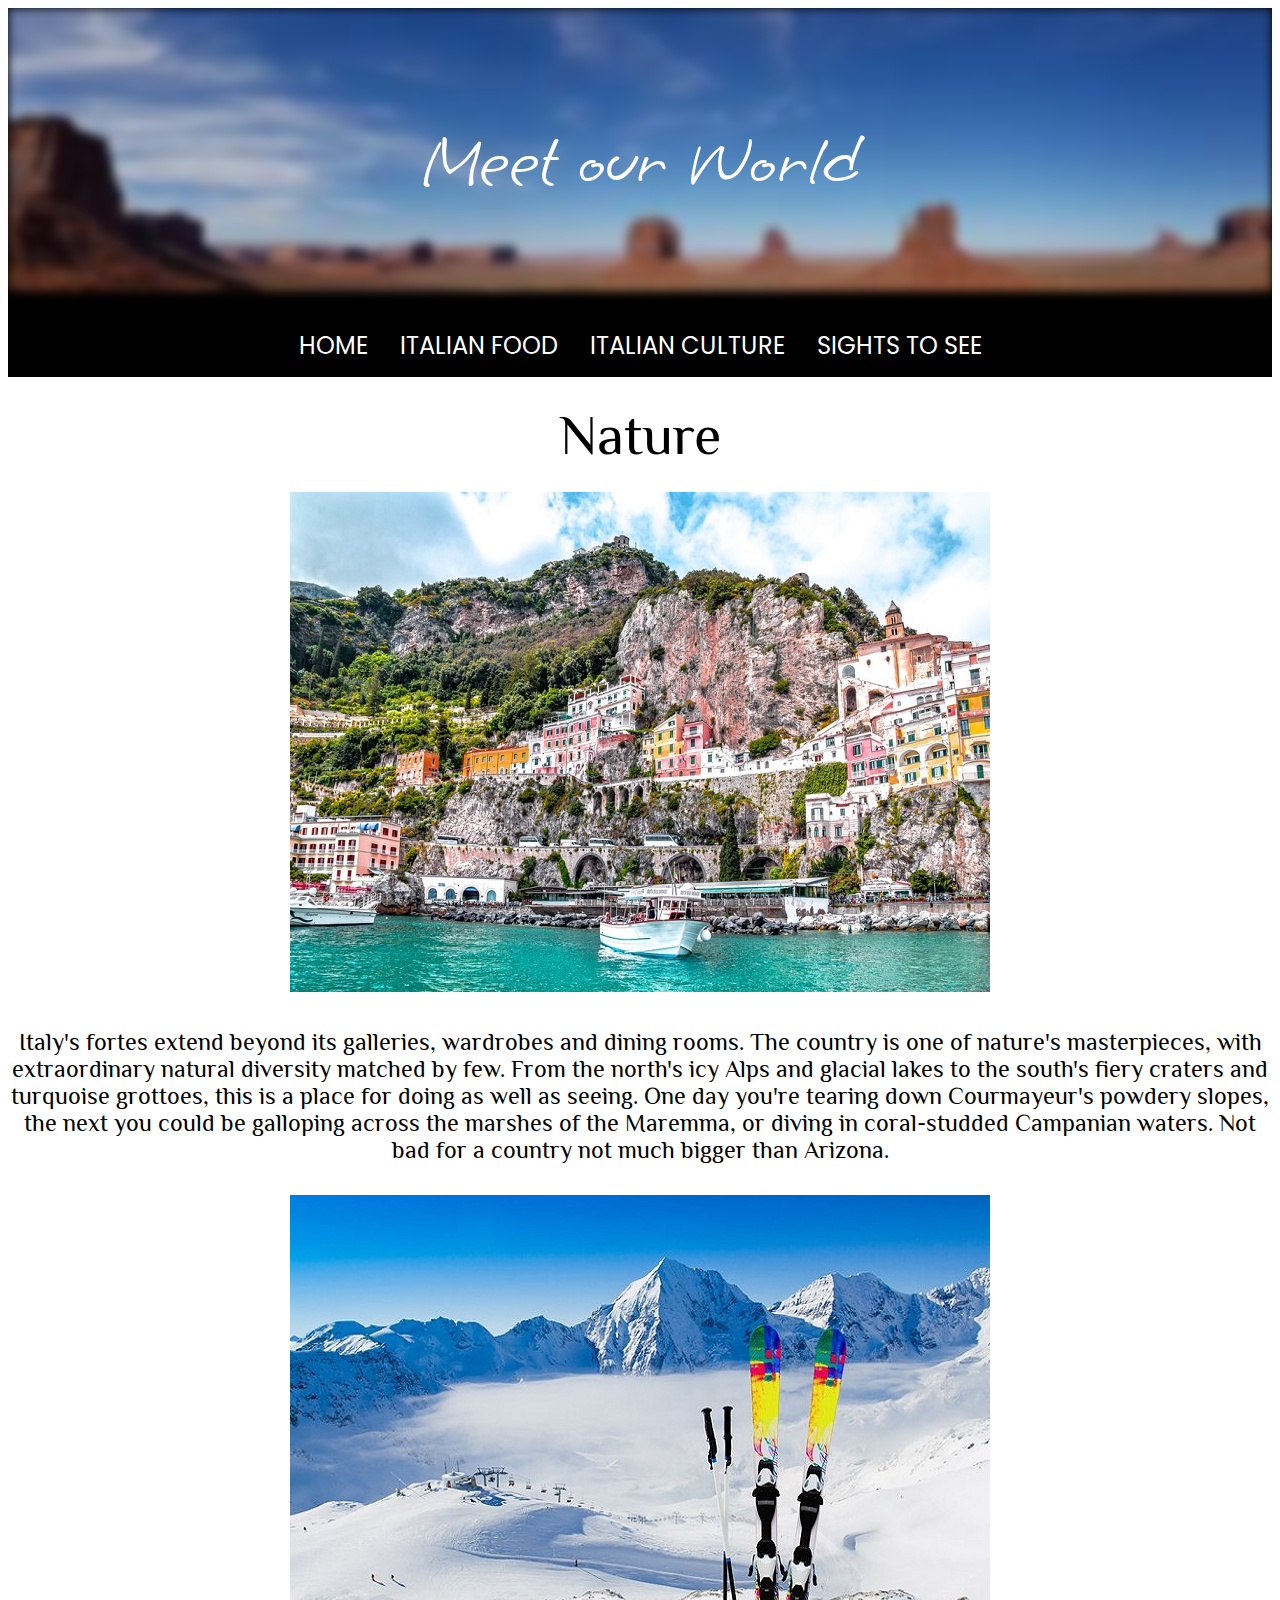
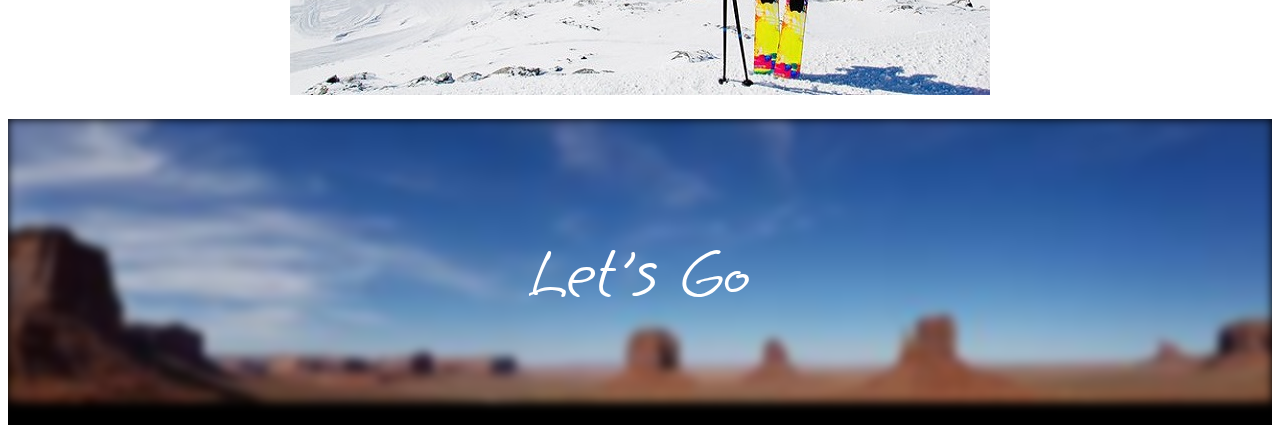
<file: Pages/Italy/itnature.html>
<!DOCTYPE html>
<html lang="en">
<head>
    <meta charset="UTF-8">
    <meta http-equiv="X-UA-Compatible" content="IE=edge">
    <meta name="viewport" content="width=device-width, initial-scale=1.0">
    <link rel="stylesheet" href="../../Styles/Greece/secondpage.css">
    <link href="https://fonts.googleapis.com/css2?family=Grape+Nuts&family=Philosopher&family=Poppins:wght@100;500&display=swap" rel="stylesheet">
    <title>Italian Nature</title>
</head>
<body>
    <header>
        <div class="container">
            <img class="img-header" src="../../Images/Header/images_header.jpg" alt="Travel" style="width:100%;">
            <div class="centered">Meet our World</div>
        </div>
        <nav>
            <ul>
                <li><a href="../../index.html" target="_self">HOME</a></li>
                <li><a href="./itfood.html" target="_self">ITALIAN FOOD</a></li>
                <li><a href="./itculture.html" target="_self">ITALIAN CULTURE</a></li>
                <li><a href="./itsights.html" target="_self">SIGHTS TO SEE</a></li>
              </ul>
        </nav>
    </header>
    <div class="main">
        <h1>Nature</h1>
        <picture>
            <img src="../../Images/Images/Italy/nature/images_nature3.jpg" alt="">
        </picture>
        <div class="country-text">
            <h4>Italy's fortes extend beyond its galleries, wardrobes and dining rooms. The country is one of nature's masterpieces, with extraordinary natural diversity matched by few. From the north's icy Alps and glacial lakes to the south's fiery craters and turquoise grottoes, this is a place for doing as well as seeing. One day you're tearing down Courmayeur's powdery slopes, the next you could be galloping across the marshes of the Maremma, or diving in coral-studded Campanian waters. Not bad for a country not much bigger than Arizona.</h4>
        </div>
        <picture class="country-image">
            <img src="../../Images/Images/Italy/nature/images_nature2.jpg" alt="Santorini">
        </picture>
    </div>
    <footer>
        <div class="container">
            <img class="img-header" src="../../Images/Header/images_header.jpg" alt="Travel" style="width:100%;">
            <div class="centered">Let's Go</div>
        </div>
    </footer>
</body>
</html>
</file>
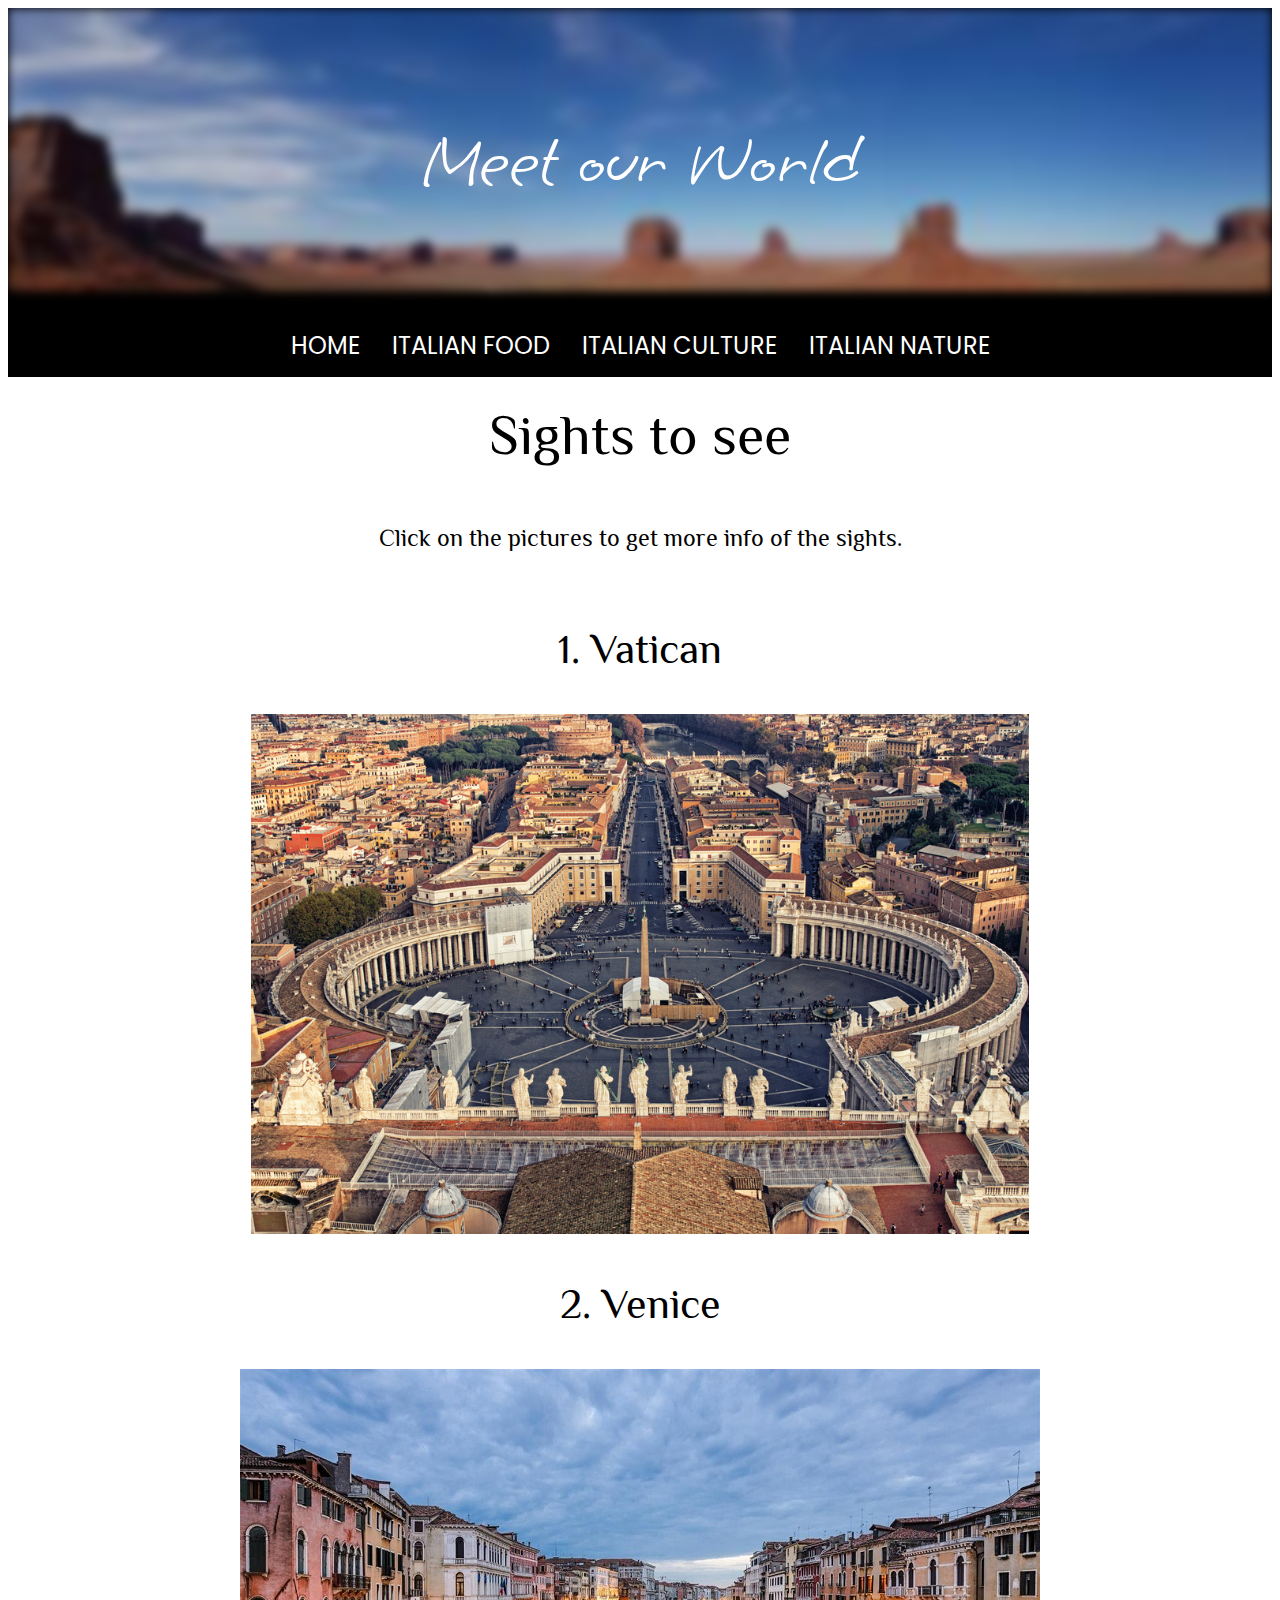
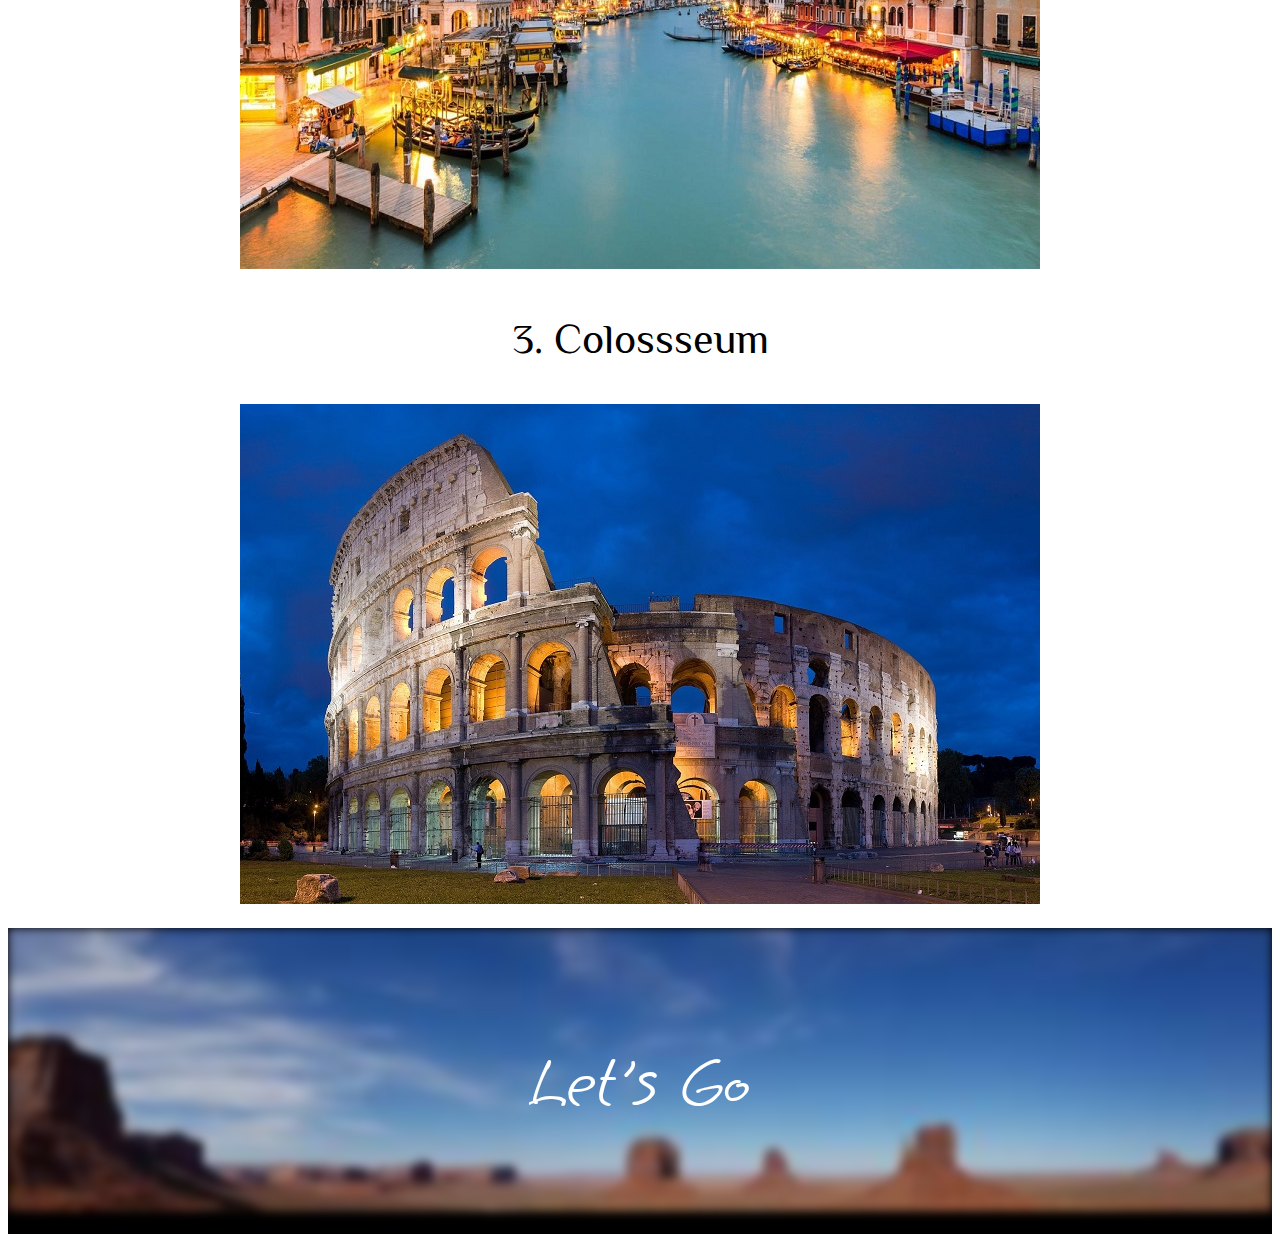
<file: Pages/Italy/itsights.html>
<!DOCTYPE html>
<html lang="en">
<head>
    <meta charset="UTF-8">
    <meta http-equiv="X-UA-Compatible" content="IE=edge">
    <meta name="viewport" content="width=device-width, initial-scale=1.0">
    <link rel="stylesheet" href="../../Styles/Greece/secondpage.css">
    <link href="https://fonts.googleapis.com/css2?family=Grape+Nuts&family=Philosopher&family=Poppins:wght@100;500&display=swap" rel="stylesheet">
    <title>Sights to see</title>
</head>
<body>
    <header>
        <div class="container">
            <img class="img-header" src="../../Images/Header/images_header.jpg" alt="Travel" style="width:100%;">
            <div class="centered">Meet our World</div>
        </div>
        <nav>
            <ul>
                <li><a href="../../index.html" target="_self">HOME</a></li>
                <li><a href="./itfood.html" target="_self">ITALIAN FOOD</a></li>
                <li><a href="./itculture.html" target="_self">ITALIAN CULTURE</a></li>
                <li><a href="./itnature.html" target="_self">ITALIAN NATURE</a></li>
              </ul>
        </nav>
    </header>
    <div class="main">
        <h1>Sights to see</h1>
        <h4>Click on the pictures to get more info of the sights.</h4>
        <h3>1. Vatican</h3>
        <picture>
            <a href="https://en.wikipedia.org/wiki/Vatican_City" target="_blank">
            <img src="../../Images/Images/Italy/sights/images_vatikan.jpg" alt="">
            </a>
        </picture>
        <h3>2. Venice</h3>
        <picture>
            <a href="https://en.wikipedia.org/wiki/Venice" target="_blank">
            <img src="../../Images/Images/Italy/sights/images_venice_sights.jpg" alt="Santorini">
            </a>
        </picture>
        <h3>3. Colossseum</h3>
        <picture>
            <a href="https://en.wikipedia.org/wiki/Colosseum" target="_blank">
            <img src="../../Images/Images/Italy/sights/images_rome.jpg" alt="Santorini">
            </a>
        </picture>  
    </div>     
    <footer>
        <div class="container">
            <img class="img-header" src="../../Images/Header/images_header.jpg" alt="Travel" style="width:100%;">
            <div class="centered">Let's Go</div>
        </div>
    </footer>
</body>
</html>
</file>
<file: Styles/index.css>
header {
  background-color: black;
  max-width: 1400px;
  display: flex;
  flex-direction: column;
  align-items: stretch;
}

.img-header {
  /* Safari 6.0 - 9.0 */
  filter: blur(5px);
}

.container {
  overflow: hidden;
  position: relative;
  text-align: center;
  color: white;
  font-family: "Grape Nuts", cursive;
  font-size: 72px;
}

.centered {
  position: absolute;
  top: 50%;
  left: 50%;
  transform: translate(-50%, -50%);
}

nav {
  overflow: hidden;
  background-color: black;
  display: flex;
  justify-content: center;
}

ul {
  list-style-type: none;
  margin: 0;
  padding: 0;
}

li {
  float: left;
}

li a {
  display: block;
  text-align: center;
  padding: 14px 16px;
  text-decoration: none;
  font-family: "Poppins", sans-serif;
  font-size: 24px;
  background-color: black;
  color: white;
}

li a:hover {
  background-color: #111;
}
/*END OF HEADER*/
.main {
  display: flex;
  flex-direction: column;
  align-items: center;
}
h1{
  font-family: "Philosopher", sans-serif;
  font-style: normal;
  font-weight: 400;
  font-size: 56px;
  line-height: 40px;
  text-align: center;
}
h4 {
  font-family: "Philosopher", sans-serif;
  font-style: normal;
  font-weight: 400;
  font-size: 36px;
  text-align: center;
}

img {
  max-width: 900px;
  max-height: 600px;
}

h5 {
  font-family: "Philosopher", sans-serif;
  font-style: normal;
  font-weight: 400;
  font-size: 24px;
  line-height: 40px;
  text-align: center;
}

.country-container {
  display: flex;
  flex-wrap: wrap;
  flex-direction: row;
  align-items: center;
  justify-content: center;
}

.button {
  max-width: 400px;
  height: 50px;
  margin-bottom: 10px;
  text-align: center;
  font-family: "Poppins", sans-serif;
  font-size: 24px;
  background-color: black;
  color: white;
}

a {
  text-decoration: none;
}

.cardimage {
  max-width: 400px;
  max-height: 300px;
}

.card {
  margin-top: 10px;
  width: 600px;
  display: flex;
  align-items: center;
  flex-direction: column;
}

footer {
  margin-top: 20px;
  background-color: black;
  max-width: 1400px;
  display: flex;
  flex-direction: column;
  align-items: stretch;
}/*# sourceMappingURL=index.css.map */
</file>
<file: Styles/country.css>
header {
    background-color: black;
    max-width: 1400px;
    display: flex;
    flex-direction: column;
    align-items: stretch;
  }
  
  .img-header {
    /* Safari 6.0 - 9.0 */
    filter: blur(5px);
  }
  
  .container {
    overflow: hidden;
    position: relative;
    text-align: center;
    color: white;
    font-family: "Grape Nuts", cursive;
    font-size: 72px;
  }
  
  .centered {
    position: absolute;
    top: 50%;
    left: 50%;
    transform: translate(-50%, -50%);
  }
  
  nav {
    overflow: hidden;
    background-color: black;
    display: flex;
    justify-content: center;
  }
  
  ul {
    list-style-type: none;
    margin: 0;
    padding: 0;
  }
  
  li {
    float: left;
  }
  
  li a {
    display: block;
    text-align: center;
    padding: 14px 16px;
    text-decoration: none;
    font-family: "Poppins", sans-serif;
    font-size: 24px;
    background-color: black;
    color: white;
  }
  
  li a:hover {
    background-color: #111;
  }
.main{
    display: flex;
    flex-direction: column;
    align-items: center;
}
h1{
    font-family: "Philosopher", sans-serif;
    font-style: normal;
    font-weight: 400;
    font-size: 56px;
    line-height: 40px;
    text-align: center;
  }
  h4 {
    font-family: "Philosopher", sans-serif;
    font-style: normal;
    font-weight: 400;
    font-size: 36px;
    text-align: center;
  }
img{
    max-width: 900px;
    max-height: 600px ;
}
h5{
    font-family: 'Philosopher', sans-serif;
    font-style: normal;
    font-weight: 400;
    font-size: 24px;
    line-height: 40px;
    text-align: center;
}
.country-container{
    display: flex;
    flex-wrap: wrap;
    flex-direction: row;
    align-items: center;
    justify-content: center;
}
.button{
    max-width: 400px;
    height: 50px;
    margin-bottom: 10px;
    text-align: center;
    font-family:'Poppins', sans-serif;
    font-size: 24px;
    background-color:  black;
    color: white;
}
a{
    text-decoration: none;
}
.cardimage{
    max-width: 400px;
    max-height: 300px;
}
.card{
    margin-top: 10px;
    width: 600px;
    display: flex;
    align-items: center;
    flex-direction: column;
}
footer {
    margin-top: 20px;
    background-color: black;
    max-width: 1400px;
    display: flex;
    flex-direction: column;
    align-items: stretch;
}
</file>
<file: Styles/Greece/secondpage.css>
header {
    background-color: black;
    max-width: 1400px;
    display: flex;
    flex-direction: column;
    align-items: stretch;
}
.img-header {
    /* Safari 6.0 - 9.0 */
    filter: blur(5px);
}
.container {
    overflow: hidden;
    position: relative;
    text-align: center;
    color: white;
    font-family: "Grape Nuts", cursive;
    font-size: 72px;
}
.centered {
    position: absolute;
    top: 50%;
    left: 50%;
    transform: translate(-50%, -50%);
}
nav {
    overflow: hidden;
    background-color: black;
    display: flex;
    justify-content: center;
}  
ul {
    list-style-type: none;
    margin: 0;
    padding: 0;
}
li {
    float: left;
}
li a {
    display: block;
    text-align: center;
    padding: 14px 16px;
    text-decoration: none;
    font-family: "Poppins", sans-serif;
    font-size: 24px;
    background-color: black;
    color: white;
}
  li a:hover {
    background-color: #111;
}
.main{
    display: flex;
    flex-direction: column;
    align-items: center;
}
h1{
    font-family: "Philosopher", sans-serif;
    font-style: normal;
    font-weight: 400;
    font-size: 56px;
    line-height: 40px;
    text-align: center;
  }
h3 {
    font-family: "Philosopher", sans-serif;
    font-style: normal;
    font-weight: 400;
    font-size: 42px;
    text-align: center;
  }
h4 {
    font-family: "Philosopher", sans-serif;
    font-style: normal;
    font-weight: 400;
    font-size: 24px;
    text-align: center;
  }
footer {
    margin-top: 20px;
    background-color: black;
    max-width: 1400px;
    display: flex;
    flex-direction: column;
    align-items: stretch;
}
</file>
